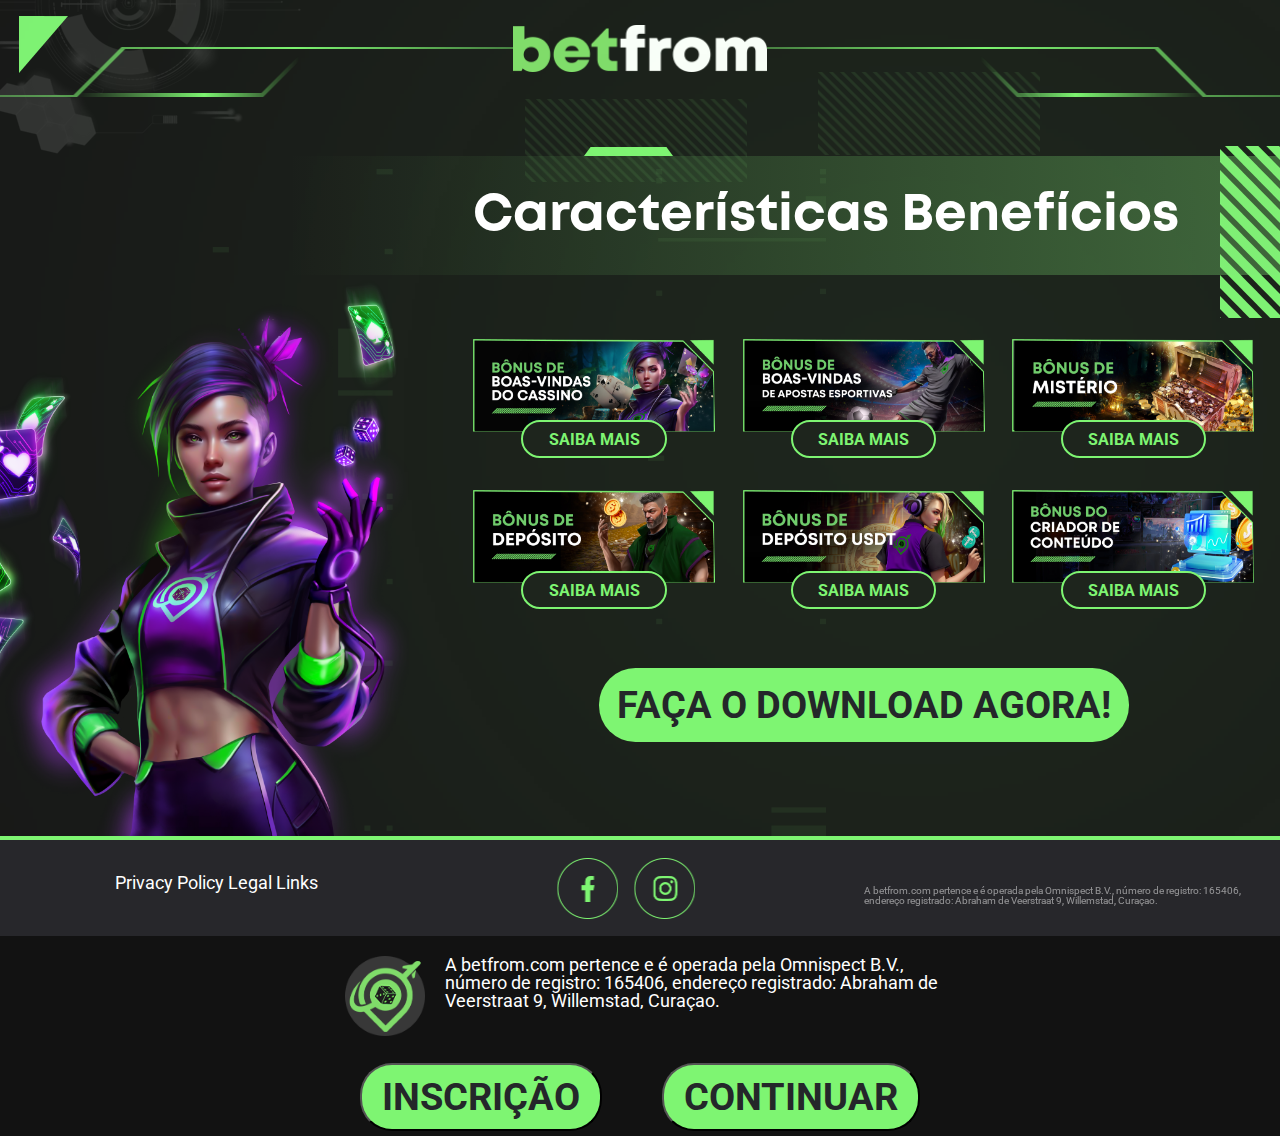
<file: index.html>
<!-- <!doctype html>
<html lang="en">
<head>
  <meta charset="utf-8">
  <title>Hello World</title>
  <link rel="manifest" href="/manifest.json">
  <link rel="stylesheet" href="css/style.css">
  <link rel="icon" href="favicon.ico" type="image/x-icon" />
  <link rel="apple-touch-icon" href="images/hello-icon-152.png">
  <meta name="viewport" content="width=device-width, initial-scale=1.0">
  <meta name="theme-color" content="white"/>
  <meta name="apple-mobile-web-app-capable" content="yes">
  <meta name="apple-mobile-web-app-status-bar-style" content="black">
  <meta name="apple-mobile-web-app-title" content="Hello World">
  <meta name="msapplication-TileImage" content="images/hello-icon-144.png">
  <meta name="msapplication-TileColor" content="#FFFFFF">
</head>
<body class="fullscreen">
  <div class="container">
    <h1 class="title">Hello World!</h1>
  </div>
  <script src="js/main.js"></script>
</body>
</html> -->
<!DOCTYPE html>
<html lang="en">
  <head>
    <meta charset="UTF-8" />
    <meta name="keywords" content="bet on casino games,Secure casino gambling,welcome bonus no deposit,Responsible casino betting,betfrom" data-react-helmet="true">
    <meta name="description" content="Experience the thrill of responsible casino betting at betfrom and get a generous welcome bonus with no deposit required. Join now and play responsibly!" data-react-helmet="true">
    <title>betfrom</title>
    <link rel="icon" href="favicon.ico" type="image/x-icon" />
    <link rel="manifest" href="/manifest.json">
    <link rel="stylesheet" href="./css/style.css">
    <link rel="stylesheet" href="https://fonts.googleapis.com/css2?family=Roboto:wght@400;700&display=swap" />
    <meta name="viewport" content="width=device-width, initial-scale=1.0">
    <meta name="theme-color" content="black"/>
    <meta name="apple-mobile-web-app-capable" content="yes">
    <meta name="apple-mobile-web-app-status-bar-style" content="black">
    <meta name="apple-mobile-web-app-title" content="betfrom">
    <meta name="msapplication-TileImage" content="images/89efffe9-8134-4557-989f-5836a7eb51ab.png">
    <meta name="msapplication-TileColor" content="black">
 
  <script>  
    function isOK(e){ 
      e.target.parentNode.classList.remove("loading")
    }
  </script>
  </head>
  <body ontouchstart="" >
    <div class="main-container">
      <div class="main-container-header">
        <div class="image">
          <img src="./images/image4.png" alt="">
        </div>
        <div class="polygon"></div>
        <div class="tit-header display-flex">
          <div class="group"><img src="./images/ca9908b0-3287-4ee4-9afd-e4c37f96ded0.png" alt=""></div>
          <div class="vector">
            <a href="#">
              <img src="./images/89efffe9-8134-4557-989f-5836a7eb51ab.png" alt="">
            </a>
          </div>
          <div class="group-1"><img src="./images/b91872cb-4999-421c-a026-a61936ec9377.png" alt=""></div>
        </div>
      </div>

      <div class="mob-page-header">
        <a href="#"><img class="mob-page-6-item" alt="" src="./images/group-6273112x.png" /></a>
        <img class="image-4-icon" alt="" src="./images/image4.png" />
      </div>

      <div class="casino-page-4-child"></div>
 
      <div class="vector-c"></div>

      <div class="auto-layer-row-cef">
        <div class="msg-box">
          <div class="div-2"></div>
          <div class="div-3"></div>
          <div class="div-5"></div>
          <div class="div-6"></div>
          <div class="div-7">
            

          </div>
        </div>
        <div class="display-flex auto-layer-row-box">
          <img class="div" src="./images/57dbc8fd-9c89-4e2f-979c-4629195913dc.png" alt="">
          <img class="div-mb" src="./images/mobileing.png" alt="">
          <div class="rectangle-parent">
            <div class="group-child">
              <b class="caractersticas-vantagens">
                <p class="caractersticas">Características</p>
                <p class="caractersticas">Benefícios</p>
              </b>
            </div>
            <img class="group-item" alt="" src="./images/frame-52x.png" />
            <img class="group-inner" alt="" src="./images/frame-52x.png" />
          </div>

          <div class="mag-wai">
            <span class="caracteristicas-beneficios">Características Benefícios</span>

            <div class="msg-list-box display-flex ">
              <div class="msg-list-img">
                <div class="msg-list-nei loading">
                  <img src="./images/9154258f-9270-4238-86a0-c73f3afbe699.png" onload="isOK(event)" alt="">
                </div>
                 <div class="saiba_mais" >Saiba Mais</div> 
              </div>
              <div class="msg-list-img">
                <div class="msg-list-nei loading">
                  <img src="./images/6187b4e4-b1fb-4032-998d-8db13f6298a8.png" onload="isOK(event)" alt="">
                </div>
                <div class="saiba_mais">Saiba Mais</div>
              </div>
              <div class="msg-list-img">
                <div class="msg-list-nei loading">
                  <img src="./images/0997c73c-5a3e-475f-8760-7397054fe85e.png" onload="isOK(event)" alt="">
                </div>
                <div class="saiba_mais">Saiba Mais</div>
              </div>
              <div class="msg-list-img">
                <div class="msg-list-nei loading">
                  <img src="./images/fdc547f1-84ef-4a68-9810-3159492d2cef.png" onload="isOK(event)" alt="">
                </div>
                <div class="saiba_mais">Saiba Mais</div>
              </div>
              <div class="msg-list-img">
                <div class="msg-list-nei loading">
                  <img src="./images/3421de82-62a1-4664-872d-c187dbf74b80.png" onload="isOK(event)" alt="">
                </div>
                <div class="saiba_mais">Saiba Mais</div>
              </div>
              <div class="msg-list-img">
                <div class="msg-list-nei loading">
                  <img src="./images/9dc42170-3ece-4a25-8830-ec86b1986898.png" onload="isOK(event)" alt="">
                </div>
                <div class="saiba_mais">Saiba Mais</div>
              </div>
            </div>
            
            <div class="frame-box">
              <div class="frame"  >
                Faça o download agora!
              </div>
            </div>
            
    
          </div>
        </div>
      </div>
    </div>
    <div class="rectangle ">
      <div class="line"></div>
      <div class="display-flex rectangle-box">
        <div class="frame-b">
          <div>
            <span class="privacy-policy">Privacy Policy</span>
            <span class="legal-links">Legal Links</span>
          </div>
        </div>
        <div class="frame-8">
          <a href="https://www.facebook.com/betfromofficial"><div class="group-9"></div></a>
          <a href="https://www.instagram.com/betfrom_"><div class="group-a"></div></a>
        </div>
        <span class="span-operated-by-omnispect" >
          A betfrom.com pertence e é operada pela Omnispect B.V., número de
          registro: 165406,<br />endereço registrado: Abraham de Veerstraat 9,
          Willemstad, Curaçao.</span>
      </div>
    </div>
    <div class="zhezhao" id='zhezhao'>
      
      <div class="zhezhao-box">
        <div class="display-flex frame-two-box">
          <img src="./images/Favicon.png" alt="" class="zhezhao-img">
          <div class="span-operated-by-omnispect-two" >
            A betfrom.com pertence e é operada pela Omnispect B.V., número de
            registro: 165406, endereço registrado: Abraham de Veerstraat 9,
            Willemstad, Curaçao.</div>
        </div>
        <div class="display-flex frame-two-box">
          <button class="frame-two" id="subscribe">
            inscrição
          </button>
          <button class="frame-two" id="install">
            Continuar  
          </button>
          <!-- <div class="frame-two" id="unsubscribe">
            取消订阅
          </div> -->
        </div>
      </div>
      
		</div> 
  </body>
  <script src="./js/main.js"></script>
  <script>  
 
    let installPrompt = null;
    const installButton = document.querySelector("#install");

    window.addEventListener("beforeinstallprompt", (event) => {
      event.preventDefault();
      installPrompt = event;
      installButton.removeAttribute("hidden");
    });

    installButton.addEventListener("click", async () => {
      if (!installPrompt) {
        return;
      }
      const result = await installPrompt.prompt();
      // console.log(`Install prompt was: ${result.outcome}`);
      installPrompt = null;
      installButton.setAttribute("hidden", "");
    });
  </script>
</html>
</file>
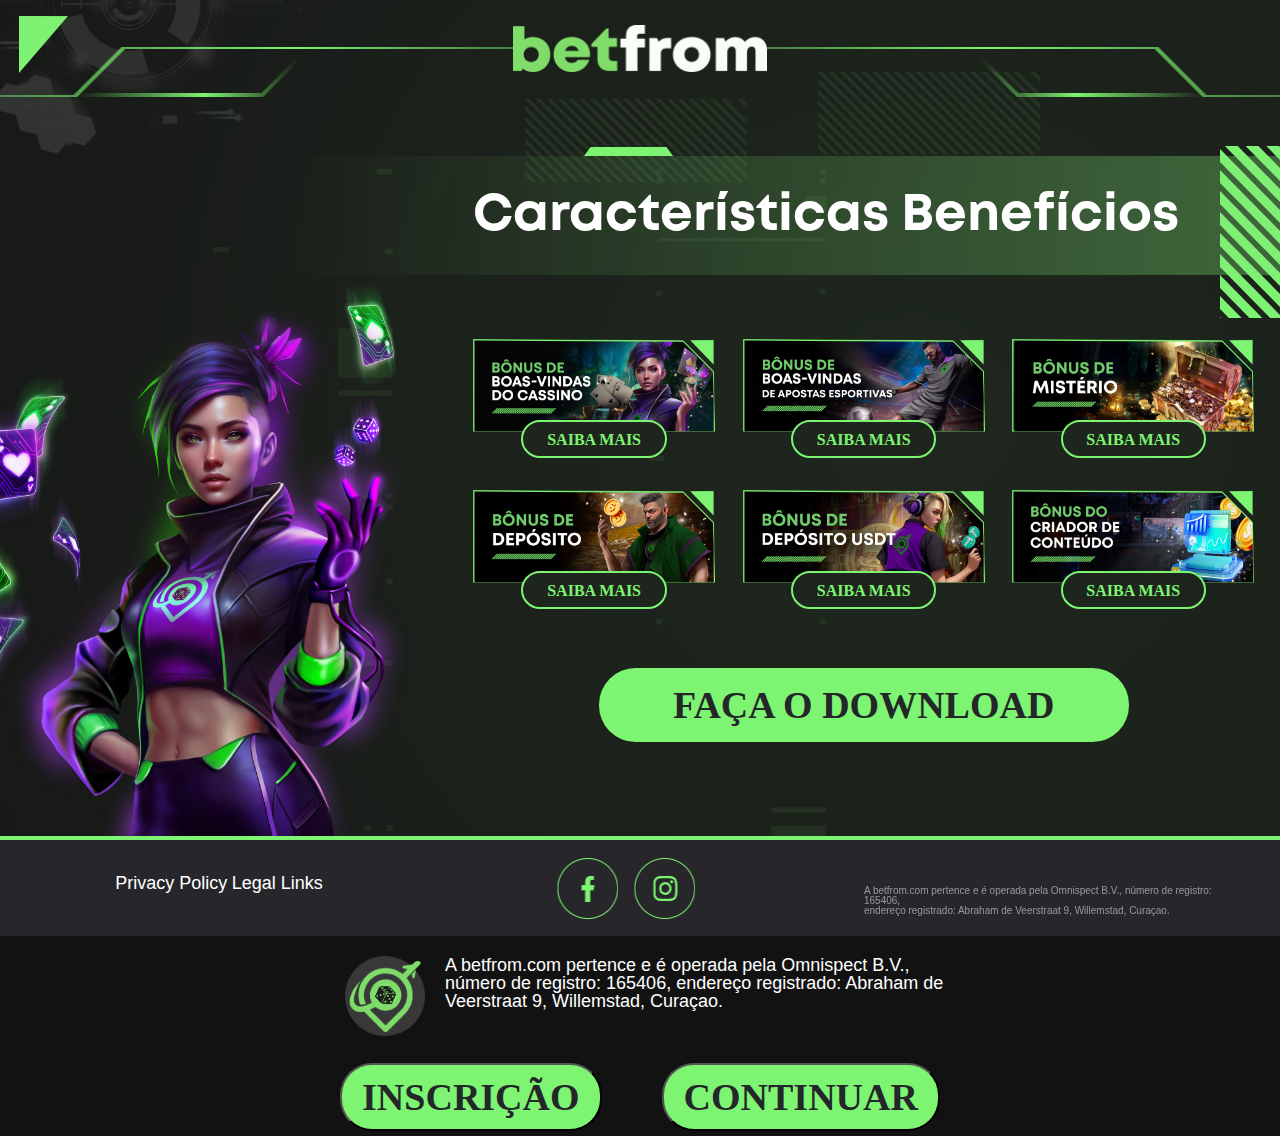
<file: github/index.html>
<!DOCTYPE html>
<html lang="en">
  <head>
    <meta charset="UTF-8" />
    <meta name="keywords" content="bet on casino games,Secure casino gambling,welcome bonus no deposit,Responsible casino betting,betfrom" data-react-helmet="true">
    <meta name="description" content="Experience the thrill of responsible casino betting at betfrom and get a generous welcome bonus with no deposit required. Join now and play responsibly!" data-react-helmet="true">
    <title>betfrom</title>
    <link rel="icon" href="favicon.ico" type="image/x-icon" />
    <link rel="manifest" href="./manifest.json">
    <link rel="stylesheet" href="./css/style.css">
    <link rel="stylesheet" href="https://fonts.googleapis.com/css2?family=Roboto:wght@400;700&display=swap" />
    <meta name="viewport" content="width=device-width, initial-scale=1.0">
    <meta name="theme-color" content="black"/>
    <meta name="apple-mobile-web-app-capable" content="yes">
    <meta name="apple-mobile-web-app-status-bar-style" content="black">
    <meta name="apple-mobile-web-app-title" content="betfrom">
    <meta name="msapplication-TileImage" content="./images/89efffe9-8134-4557-989f-5836a7eb51ab.png">
    <meta name="msapplication-TileColor" content="black">
    <!-- <link rel="manifest" href="/manifest.json">
    <link rel="stylesheet" href="css/style.css">
    <link rel="icon" href="favicon.ico" type="image/x-icon" />
    <link rel="apple-touch-icon" href="images/hello-icon-152.png">
    <meta name="viewport" content="width=device-width, initial-scale=1.0">
    <meta name="theme-color" content="white"/>
    <meta name="apple-mobile-web-app-capable" content="yes">
    <meta name="apple-mobile-web-app-status-bar-style" content="black">
    <meta name="apple-mobile-web-app-title" content="Hello World">
    <meta name="msapplication-TileImage" content="images/hello-icon-144.png">
    <meta name="msapplication-TileColor" content="#FFFFFF"> -->
  <script>  
    function isOK(e){ 
      e.target.parentNode.classList.remove("loading")
    }
  </script>
  </head>
  <body ontouchstart="" >
    <div class="main-container">
      <div class="main-container-header">
        <div class="image">
          <img src="./images/image4.png" alt="">
        </div>
        <div class="polygon"></div>
        <div class="tit-header display-flex">
          <div class="group"><img src="./images/ca9908b0-3287-4ee4-9afd-e4c37f96ded0.png" alt=""></div>
          <div class="vector">
            <a href="#">
              <img src="./images/89efffe9-8134-4557-989f-5836a7eb51ab.png" alt="">
            </a>
          </div>
          <div class="group-1"><img src="./images/b91872cb-4999-421c-a026-a61936ec9377.png" alt=""></div>
        </div>
      </div>

      <div class="mob-page-header">
        <a href="#"><img class="mob-page-6-item" alt="" src="./images/group-6273112x.png" /></a>
        <img class="image-4-icon" alt="" src="./images/image4.png" />
      </div>

      <div class="casino-page-4-child"></div>
 
      <div class="vector-c"></div>

      <div class="auto-layer-row-cef">
        <div class="msg-box">
          <div class="div-2"></div>
          <div class="div-3"></div>
          <div class="div-5"></div>
          <div class="div-6"></div>
          <div class="div-7">
            

          </div>
        </div>
        <div class="display-flex auto-layer-row-box">
          <img class="div" src="./images/57dbc8fd-9c89-4e2f-979c-4629195913dc.png" alt="">
          <img class="div-mb" src="./images/mobileing.png" alt="">
          <div class="rectangle-parent">
            <div class="group-child">
              <b class="caractersticas-vantagens">
                <p class="caractersticas">Características</p>
                <p class="caractersticas">Benefícios</p>
              </b>
            </div>
            <img class="group-item" alt="" src="./images/frame-52x.png" />
            <img class="group-inner" alt="" src="./images/frame-52x.png" />
          </div>

          <div class="mag-wai">
            <span class="caracteristicas-beneficios">Características Benefícios</span>

            <div class="msg-list-box display-flex ">
              <div class="msg-list-img">
                <div class="msg-list-nei loading">
                  <img src="./images/9154258f-9270-4238-86a0-c73f3afbe699.png" onload="isOK(event)" alt="">
                </div>
                 <div class="saiba_mais" >Saiba Mais</div> 
              </div>
              <div class="msg-list-img">
                <div class="msg-list-nei loading">
                  <img src="./images/6187b4e4-b1fb-4032-998d-8db13f6298a8.png" onload="isOK(event)" alt="">
                </div>
                <div class="saiba_mais">Saiba Mais</div>
              </div>
              <div class="msg-list-img">
                <div class="msg-list-nei loading">
                  <img src="./images/0997c73c-5a3e-475f-8760-7397054fe85e.png" onload="isOK(event)" alt="">
                </div>
                <div class="saiba_mais">Saiba Mais</div>
              </div>
              <div class="msg-list-img">
                <div class="msg-list-nei loading">
                  <img src="./images/fdc547f1-84ef-4a68-9810-3159492d2cef.png" onload="isOK(event)" alt="">
                </div>
                <div class="saiba_mais">Saiba Mais</div>
              </div>
              <div class="msg-list-img">
                <div class="msg-list-nei loading">
                  <img src="./images/3421de82-62a1-4664-872d-c187dbf74b80.png" onload="isOK(event)" alt="">
                </div>
                <div class="saiba_mais">Saiba Mais</div>
              </div>
              <div class="msg-list-img">
                <div class="msg-list-nei loading">
                  <img src="./images/9dc42170-3ece-4a25-8830-ec86b1986898.png" onload="isOK(event)" alt="">
                </div>
                <div class="saiba_mais">Saiba Mais</div>
              </div>
            </div>
            
            <div class="frame-box">
              <div class="frame"  >
                Faça o download agora!
              </div>
            </div>
            
    
          </div>
        </div>
      </div>
    </div>
    <div class="rectangle ">
      <div class="line"></div>
      <div class="display-flex rectangle-box">
        <div class="frame-b">
          <div>
            <span class="privacy-policy">Privacy Policy</span>
            <span class="legal-links">Legal Links</span>
          </div>
        </div>
        <div class="frame-8">
          <a href="https://www.facebook.com/betfromofficial"><div class="group-9"></div></a>
          <a href="https://www.instagram.com/betfrom_"><div class="group-a"></div></a>
        </div>
        <span class="span-operated-by-omnispect" >
          A betfrom.com pertence e é operada pela Omnispect B.V., número de
          registro: 165406,<br />endereço registrado: Abraham de Veerstraat 9,
          Willemstad, Curaçao.</span>
      </div>
    </div>
    <div class="zhezhao" id='zhezhao'>
      
      <div class="zhezhao-box">
        <div class="display-flex frame-two-box">
          <img src="./images/Favicon.png" alt="" class="zhezhao-img">
          <div class="span-operated-by-omnispect-two" >
            A betfrom.com pertence e é operada pela Omnispect B.V., número de
            registro: 165406, endereço registrado: Abraham de Veerstraat 9,
            Willemstad, Curaçao.</div>
        </div>
        <div class="display-flex frame-two-box">
          <button class="frame-two" id="subscribe">
            inscrição
          </button>
          <button class="frame-two" id="install">
            Continuar  
          </button>
          <!-- <div class="frame-two" id="unsubscribe">
            取消订阅
          </div> -->
        </div>
      </div>
      
		</div> 
  </body>
  <script src="./js/main.js"></script>
  <script>  
 
    let installPrompt = null;
    const installButton = document.querySelector("#install");

    window.addEventListener("beforeinstallprompt", (event) => {
      event.preventDefault();
      installPrompt = event;
      installButton.removeAttribute("hidden");
    });

    installButton.addEventListener("click", async () => {
      if (!installPrompt) {
        return;
      }
      const result = await installPrompt.prompt();
      // console.log(`Install prompt was: ${result.outcome}`);
      installPrompt = null;
      installButton.setAttribute("hidden", "");
    });
  </script>
</html>
</file>
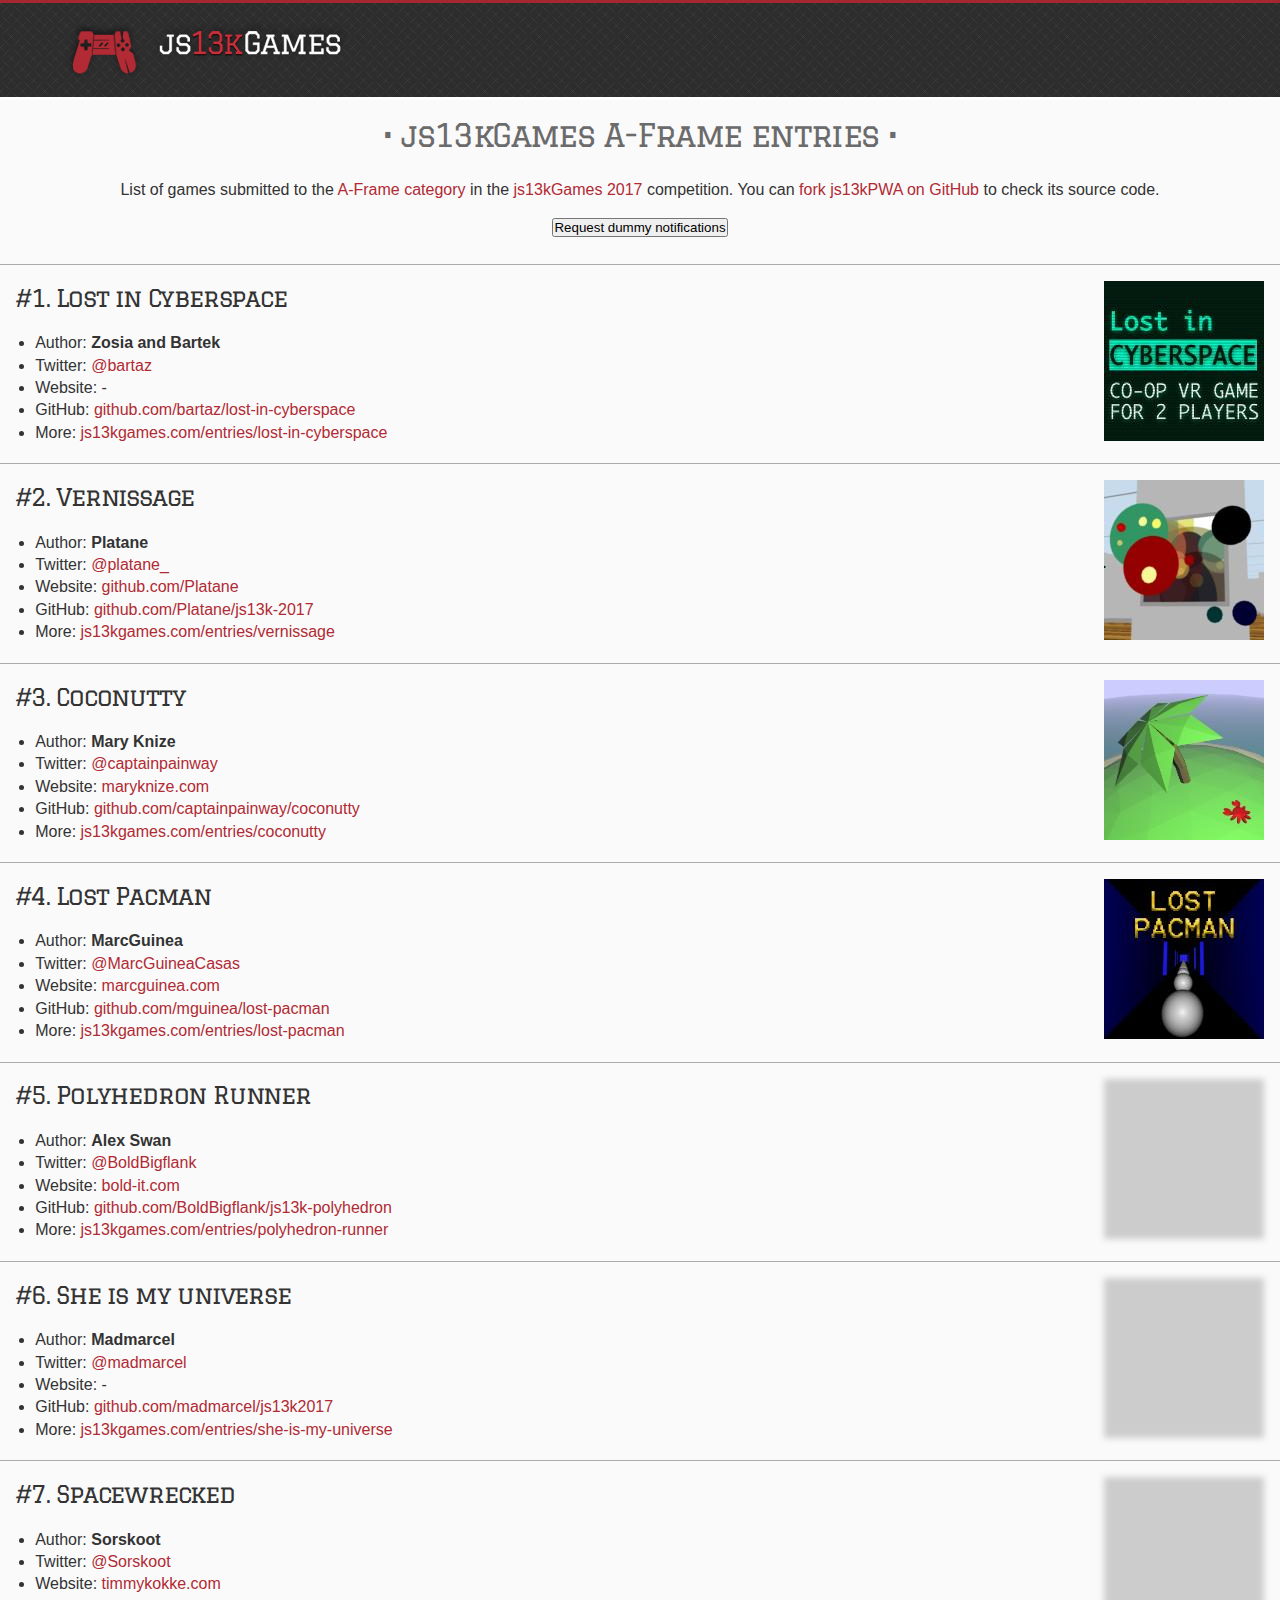
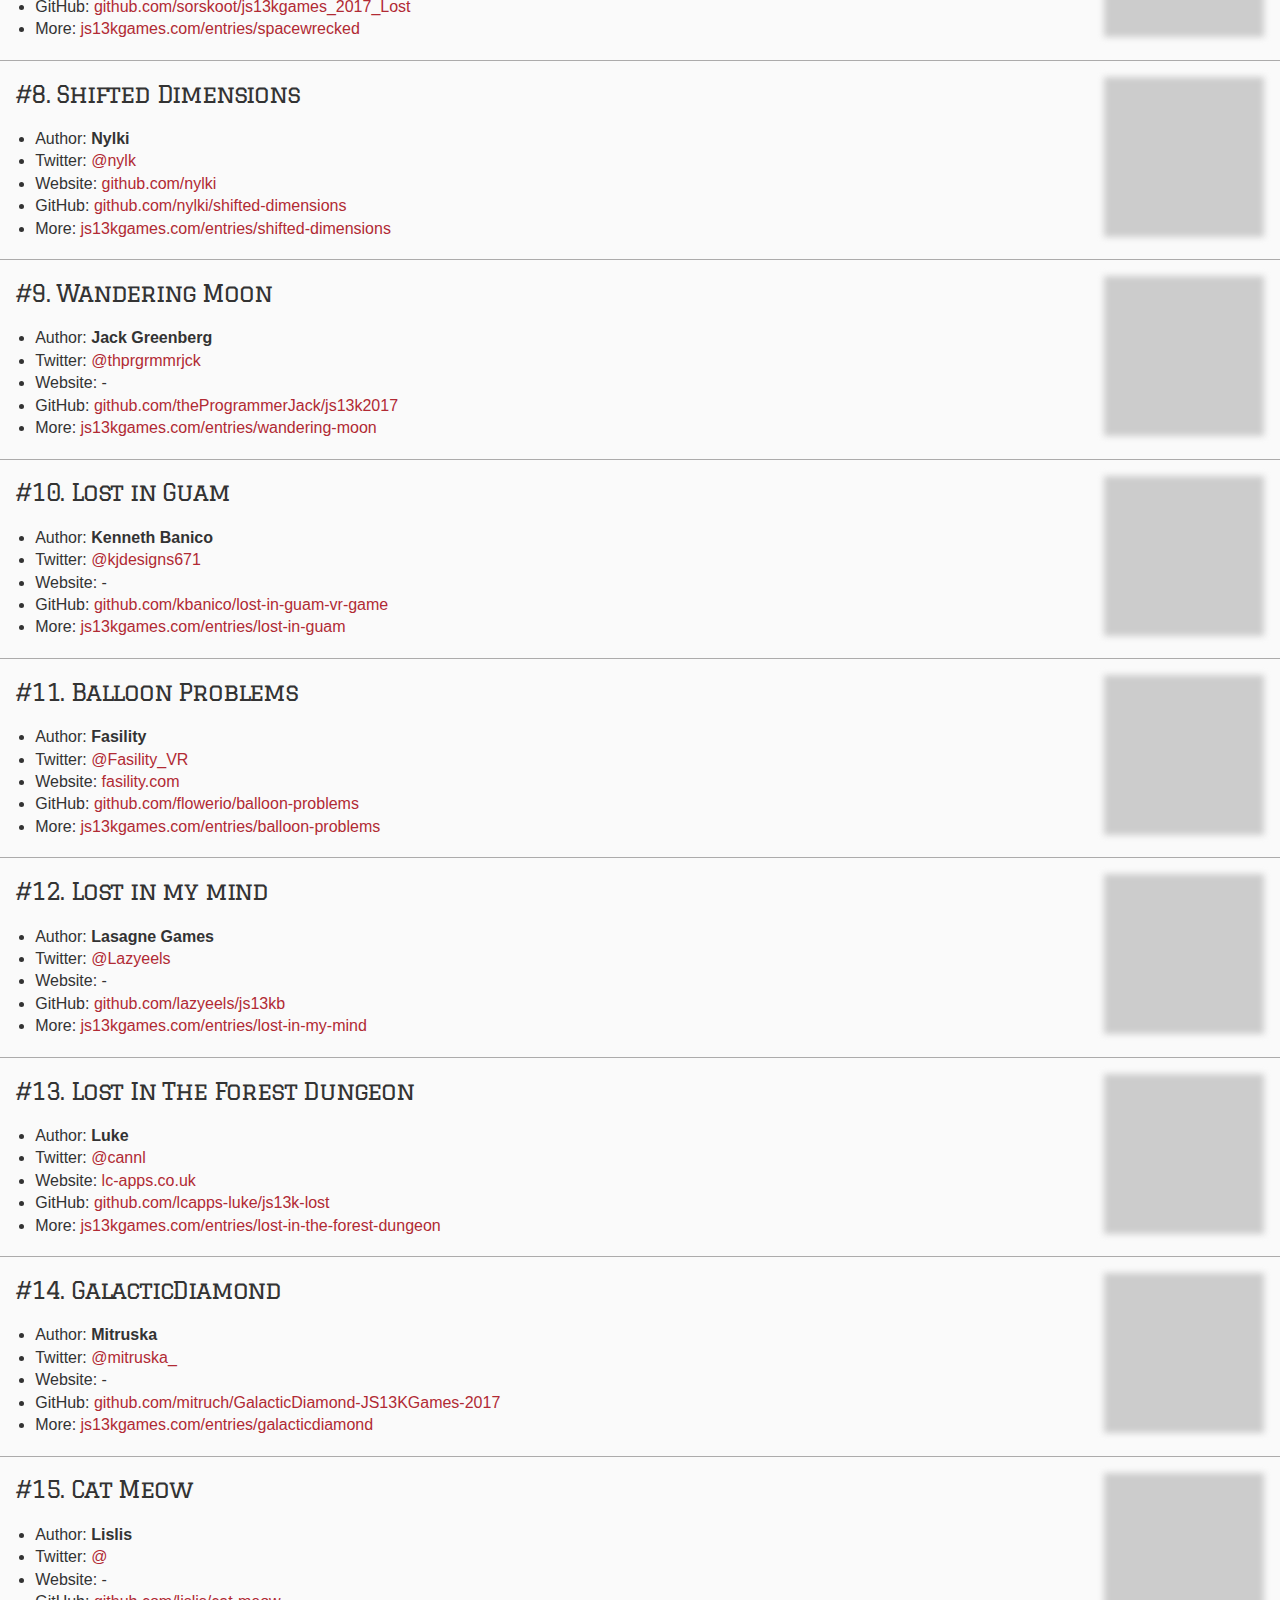
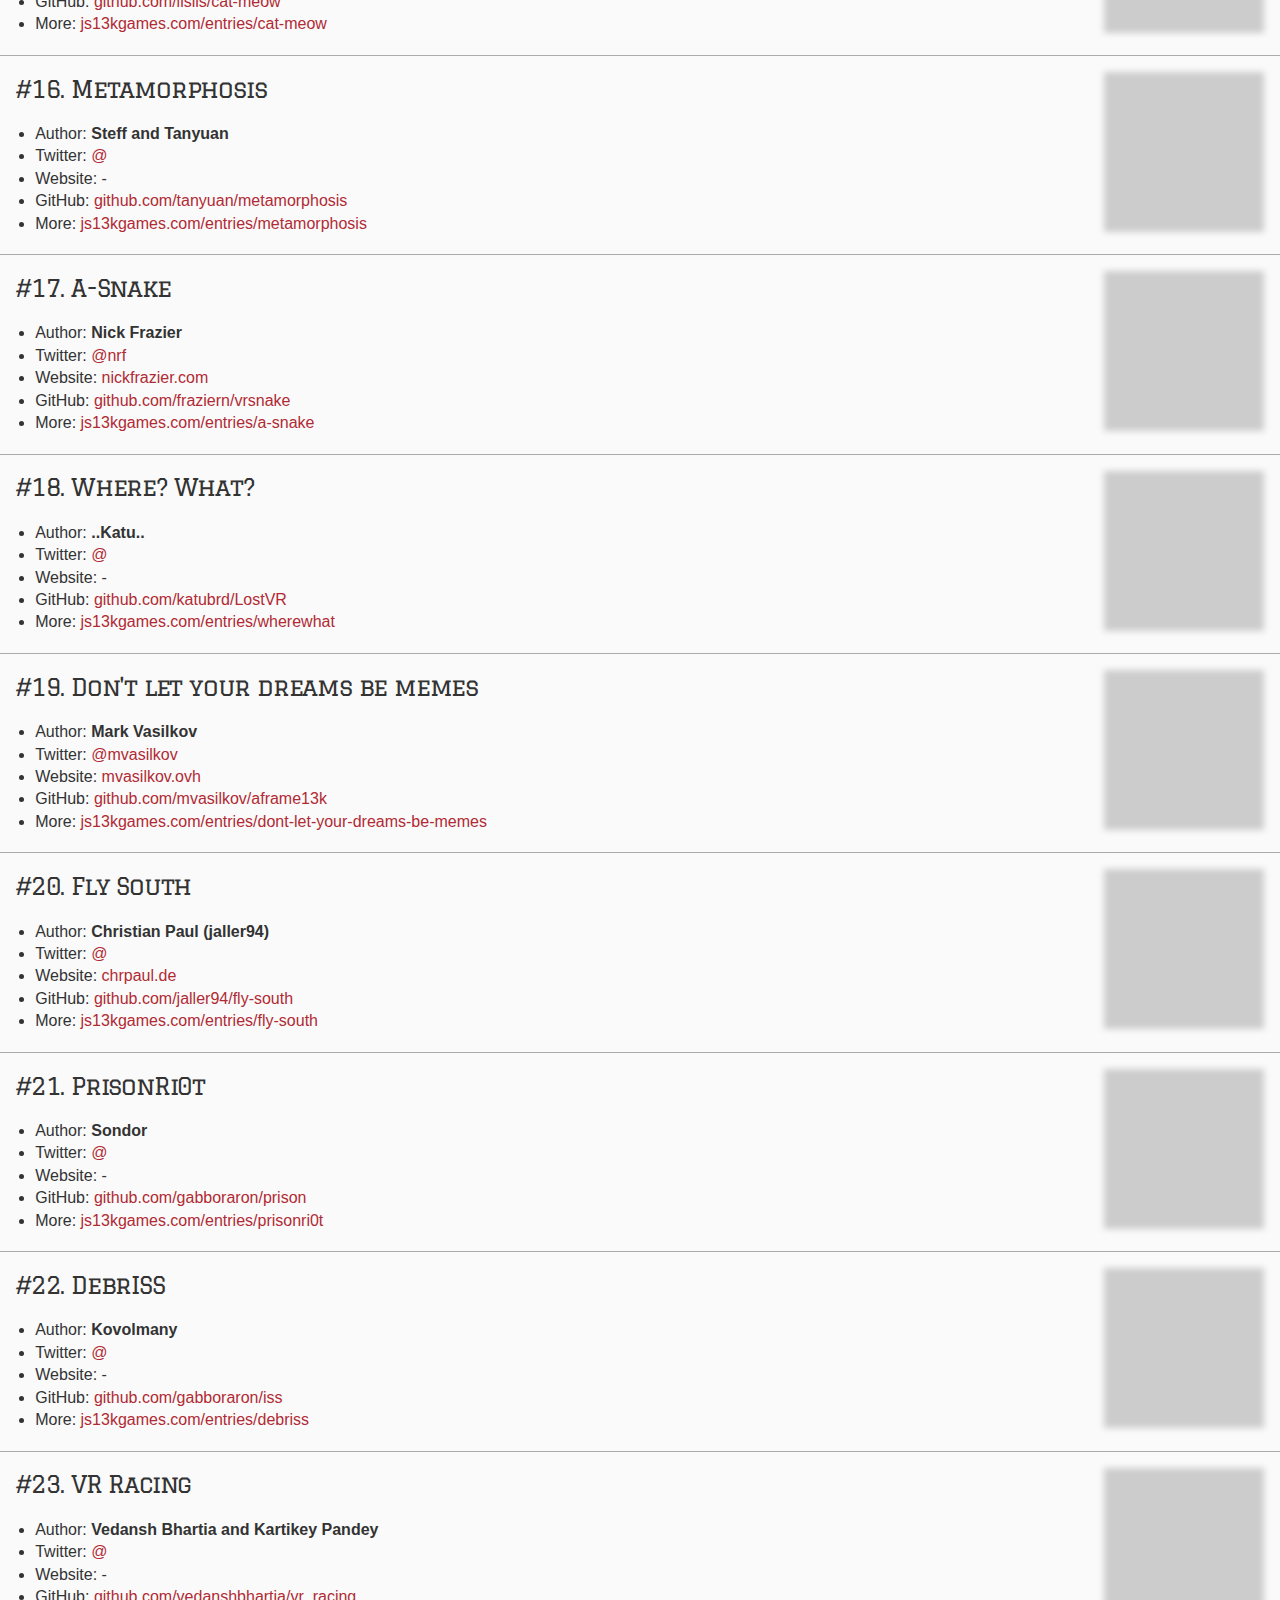
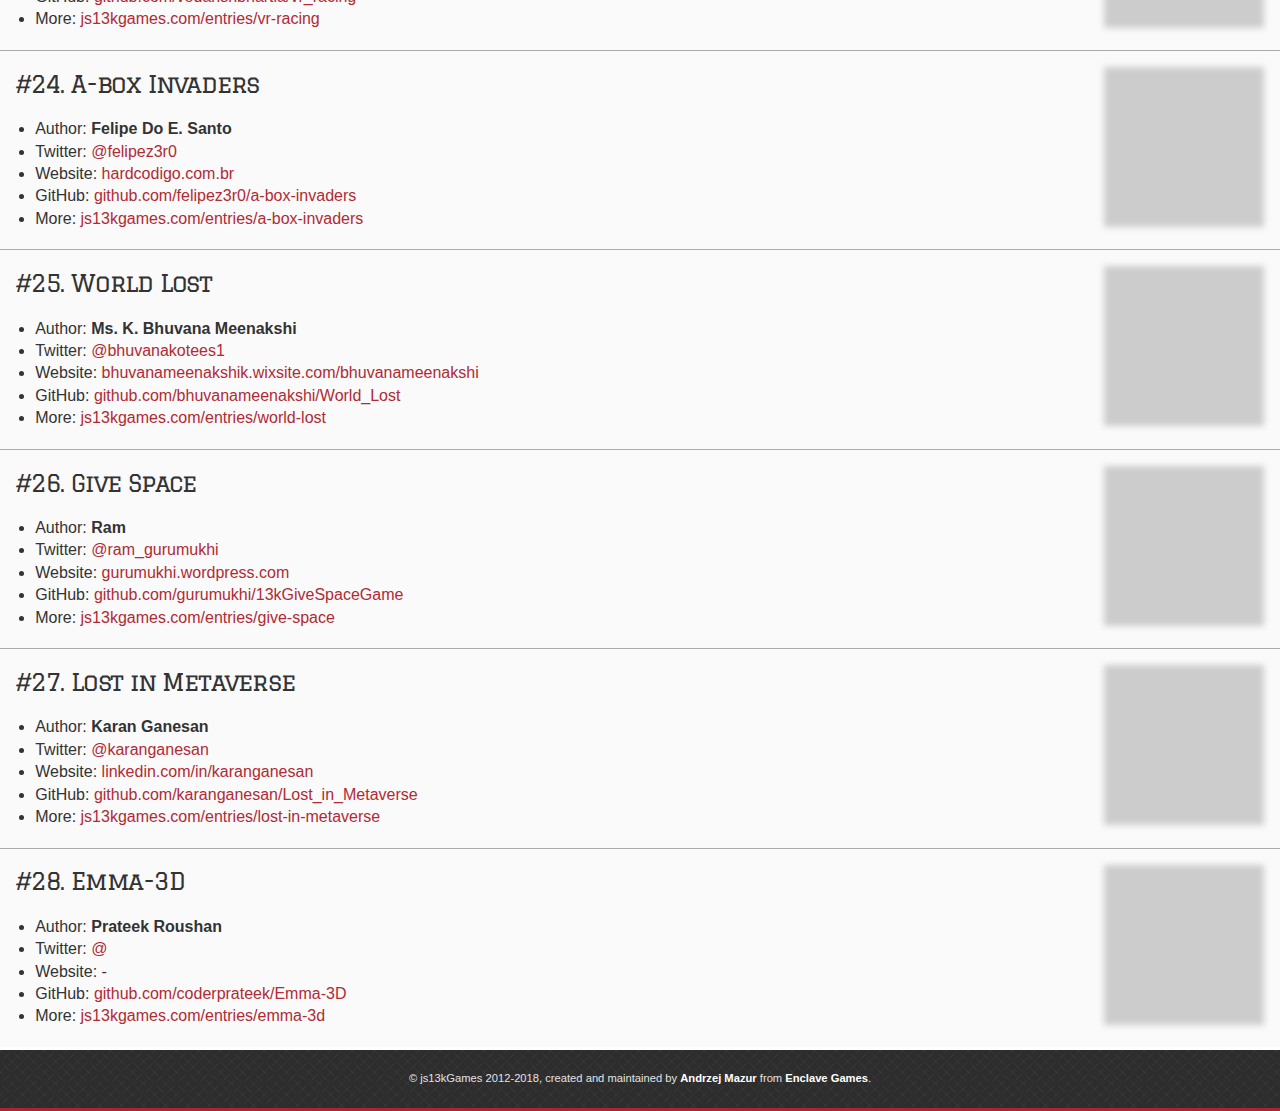
<file: js13kpwa/index.html>
<!DOCTYPE html>
<html lang="en">
<head>
	<meta charset="utf-8">
	<title>js13kGames A-Frame entries</title>
	<meta name="description" content="A list of A-Frame entries submitted to the js13kGames 2017 competition, used as an example for the MDN articles about Progressive Web Apps.">
	<meta name="author" content="end3r">
	<meta name="theme-color" content="#B12A34">
	<meta name="viewport" content="width=device-width, initial-scale=1">
	<meta property="og:image" content="icons/icon-512.png">
	<link rel="shortcut icon" href="favicon.ico">
	<link rel="stylesheet" href="style.css">
	<link rel="manifest" href="js13kpwa.webmanifest">
	<script src="data/games.js" defer></script>
	<script src="app.js" defer></script>
</head>
<body>
<header>
	<p><a class="logo" href="http://js13kgames.com"><img src="img/js13kgames.png" alt="js13kGames"></a></p>
</header>
<main>
	<h1>js13kGames A-Frame entries</h1>
	<p class="description">List of games submitted to the <a href="http://js13kgames.com/aframe">A-Frame category</a> in the <a href="http://2017.js13kgames.com">js13kGames 2017</a> competition. You can <a href="https://github.com/mdn/pwa-examples/blob/master/js13kpwa">fork js13kPWA on GitHub</a> to check its source code.</p>
	<button id="notifications">Request dummy notifications</button>
	<section id="content"></section>
</main>
<footer>
	<p>&copy; js13kGames 2012-2018, created and maintained by <a href="http://end3r.com">Andrzej Mazur</a> from <a href="http://enclavegames.com">Enclave Games</a>.</p>
</footer>
</body>
</html>
</file>
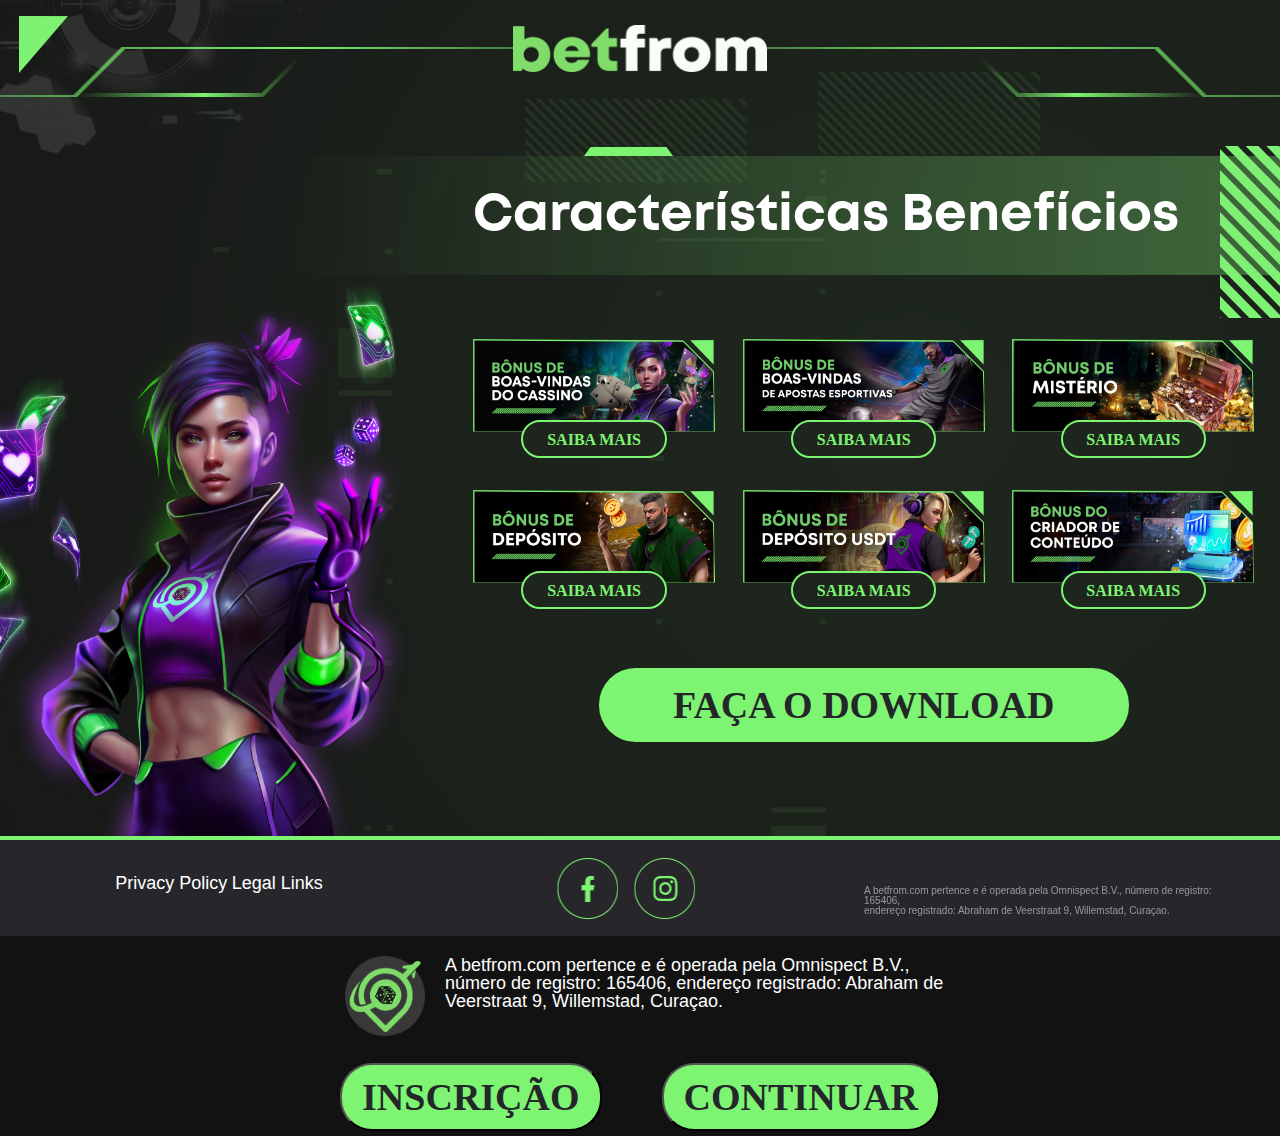
<file: nofilesToCache/index.html>
<!DOCTYPE html>
<html lang="en">
  <head>
    <meta charset="UTF-8" />
    <meta name="keywords" content="bet on casino games,Secure casino gambling,welcome bonus no deposit,Responsible casino betting,betfrom" data-react-helmet="true">
    <meta name="description" content="Experience the thrill of responsible casino betting at betfrom and get a generous welcome bonus with no deposit required. Join now and play responsibly!" data-react-helmet="true">
    <title>betfrom</title>
    <link rel="icon" href="favicon.ico" type="image/x-icon" />
    <link rel="manifest" href="./manifest.json">
    <link rel="stylesheet" href="./css/style.css">
    <link rel="stylesheet" href="https://fonts.googleapis.com/css2?family=Roboto:wght@400;700&display=swap" />
    <meta name="viewport" content="width=device-width, initial-scale=1.0">
    <meta name="theme-color" content="black"/>
    <meta name="apple-mobile-web-app-capable" content="yes">
    <meta name="apple-mobile-web-app-status-bar-style" content="black">
    <meta name="apple-mobile-web-app-title" content="betfrom">
    <meta name="msapplication-TileImage" content="./images/89efffe9-8134-4557-989f-5836a7eb51ab.png">
    <meta name="msapplication-TileColor" content="black">

    <meta name="apple-mobile-web-app-status-bar-style" content="black-translucent" />
    <meta name="browsermode" content="application">
    <meta name="full-screen" content="yes" />

    <!-- <link rel="manifest" href="/manifest.json">
    <link rel="stylesheet" href="css/style.css">
    <link rel="icon" href="favicon.ico" type="image/x-icon" />
    <link rel="apple-touch-icon" href="images/hello-icon-152.png">
    <meta name="viewport" content="width=device-width, initial-scale=1.0">
    <meta name="theme-color" content="white"/>
    <meta name="apple-mobile-web-app-capable" content="yes">
    <meta name="apple-mobile-web-app-status-bar-style" content="black">
    <meta name="apple-mobile-web-app-title" content="Hello World">
    <meta name="msapplication-TileImage" content="images/hello-icon-144.png">
    <meta name="msapplication-TileColor" content="#FFFFFF"> -->
    <script src="https://unpkg.com/vconsole@latest/dist/vconsole.min.js"></script>
    <script>
      // VConsole will be exported to `window.VConsole` by default.
      var vConsole = new window.VConsole();
    </script>
    <script>  
      function isOK(e){ 
        e.target.parentNode.classList.remove("loading")
      }
    </script>
  </head>
  <body ontouchstart="" >
    <div class="main-container">
      <div class="main-container-header">
        <div class="image">
          <img src="./images/image4.png" alt="">
        </div>
        <div class="polygon"></div>
        <div class="tit-header display-flex">
          <div class="group"><img src="./images/ca9908b0-3287-4ee4-9afd-e4c37f96ded0.png" alt=""></div>
          <div class="vector">
            <a href="#">
              <img src="./images/89efffe9-8134-4557-989f-5836a7eb51ab.png" alt="">
            </a>
          </div>
          <div class="group-1"><img src="./images/b91872cb-4999-421c-a026-a61936ec9377.png" alt=""></div>
        </div>
      </div>

      <div class="mob-page-header">
        <a href="#"><img class="mob-page-6-item" alt="" src="./images/group-6273112x.png" /></a>
        <img class="image-4-icon" alt="" src="./images/image4.png" />
      </div>

      <div class="casino-page-4-child"></div>
 
      <div class="vector-c"></div>

      <div class="auto-layer-row-cef">
        <div class="msg-box">
          <div class="div-2"></div>
          <div class="div-3"></div>
          <div class="div-5"></div>
          <div class="div-6"></div>
          <div class="div-7">
            

          </div>
        </div>
        <div class="display-flex auto-layer-row-box">
          <img class="div" src="./images/57dbc8fd-9c89-4e2f-979c-4629195913dc.png" alt="">
          <img class="div-mb" src="./images/mobileing.png" alt="">
          <div class="rectangle-parent">
            <div class="group-child">
              <b class="caractersticas-vantagens">
                <p class="caractersticas">Características</p>
                <p class="caractersticas">Benefícios</p>
              </b>
            </div>
            <img class="group-item" alt="" src="./images/frame-52x.png" />
            <img class="group-inner" alt="" src="./images/frame-52x.png" />
          </div>

          <div class="mag-wai">
            <span class="caracteristicas-beneficios">Características Benefícios</span>

            <div class="msg-list-box display-flex ">
              <div class="msg-list-img">
                <div class="msg-list-nei loading">
                  <img src="./images/9154258f-9270-4238-86a0-c73f3afbe699.png" onload="isOK(event)" alt="">
                </div>
                 <div class="saiba_mais" >Saiba Mais</div> 
              </div>
              <div class="msg-list-img">
                <div class="msg-list-nei loading">
                  <img src="./images/6187b4e4-b1fb-4032-998d-8db13f6298a8.png" onload="isOK(event)" alt="">
                </div>
                <div class="saiba_mais">Saiba Mais</div>
              </div>
              <div class="msg-list-img">
                <div class="msg-list-nei loading">
                  <img src="./images/0997c73c-5a3e-475f-8760-7397054fe85e.png" onload="isOK(event)" alt="">
                </div>
                <div class="saiba_mais">Saiba Mais</div>
              </div>
              <div class="msg-list-img">
                <div class="msg-list-nei loading">
                  <img src="./images/fdc547f1-84ef-4a68-9810-3159492d2cef.png" onload="isOK(event)" alt="">
                </div>
                <div class="saiba_mais">Saiba Mais</div>
              </div>
              <div class="msg-list-img">
                <div class="msg-list-nei loading">
                  <img src="./images/3421de82-62a1-4664-872d-c187dbf74b80.png" onload="isOK(event)" alt="">
                </div>
                <div class="saiba_mais">Saiba Mais</div>
              </div>
              <div class="msg-list-img">
                <div class="msg-list-nei loading">
                  <img src="./images/9dc42170-3ece-4a25-8830-ec86b1986898.png" onload="isOK(event)" alt="">
                </div>
                <div class="saiba_mais">Saiba Mais</div>
              </div>
            </div>
            
            <div class="frame-box">
              <div class="frame"  >
                Faça o download agora!
              </div>
            </div>
            
    
          </div>
        </div>
      </div>
    </div>
    <div class="rectangle ">
      <div class="line"></div>
      <div class="display-flex rectangle-box">
        <div class="frame-b">
          <div>
            <span class="privacy-policy">Privacy Policy</span>
            <span class="legal-links">Legal Links</span>
          </div>
        </div>
        <div class="frame-8">
          <a href="https://www.facebook.com/betfromofficial"><div class="group-9"></div></a>
          <a href="https://www.instagram.com/betfrom_"><div class="group-a"></div></a>
        </div>
        <span class="span-operated-by-omnispect" >
          A betfrom.com pertence e é operada pela Omnispect B.V., número de
          registro: 165406,<br />endereço registrado: Abraham de Veerstraat 9,
          Willemstad, Curaçao.</span>
      </div>
    </div>
    <div class="zhezhao" id='zhezhao'>
      
      <div class="zhezhao-box">
        <div class="display-flex frame-two-box">
          <img src="./images/Favicon.png" alt="" class="zhezhao-img">
          <div class="span-operated-by-omnispect-two" >
            A betfrom.com pertence e é operada pela Omnispect B.V., número de
            registro: 165406, endereço registrado: Abraham de Veerstraat 9,
            Willemstad, Curaçao.</div>
        </div>
        <div class="display-flex frame-two-box">
          <button class="frame-two" id="subscribe">
            inscrição
          </button>
          <button class="frame-two" id="install">
            Continuar  
          </button>
          <!-- <div class="frame-two" id="unsubscribe">
            取消订阅
          </div> -->
          <div id="msg"></div>
        </div>
      </div>
      
		</div> 
  </body>
  <script src="./js/main.js"></script>
  <script>  
  
    // if(window.location.host.indexOf('betfrom') > -1){
    //   location.reload();
    // }

    let installPrompt = null;
    const installButton = document.querySelector("#install");

    window.addEventListener("beforeinstallprompt", (event) => {
      event.preventDefault();
      installPrompt = event;
      installButton.removeAttribute("hidden");
    });

    installButton.addEventListener("click", async () => {
      if (!installPrompt) {
        return;
      }
      const result = await installPrompt.prompt();
      // console.log(`Install prompt was: ${result.outcome}`);
      installPrompt = null;
      installButton.setAttribute("hidden", "");
    });

    const isInStandaloneMode = () =>
        (window.matchMedia('(display-mode: standalone)').matches) || (window.navigator.standalone) || document.referrer.includes('android-app://');
    console.log(window.navigator.standalone)
    console.log(document.referrer)
    console.log(document.referrer.includes('android-app://'))
    console.log(window.matchMedia('(display-mode: standalone)').matches)

    if (isInStandaloneMode()) {
      // window.open("https://betfrom.com/en", "mozillaTab");
      console.log('打开')
      
      // window.location.assign("https://betfrom.com/en");
      // window.location.replace("https://www.runoob.com");
      
      // document.getElementById('msg').innerHTML = "是在pwa中打开的"
      console.log("是在pwa中打开的")
      installButton.setAttribute("hidden", "");
    }else {
        // document.getElementById('msg').innerHTML = "请在pwa中打开"
        console.log("请在pwa中打开")
    } 
  </script>
</html>
</file>
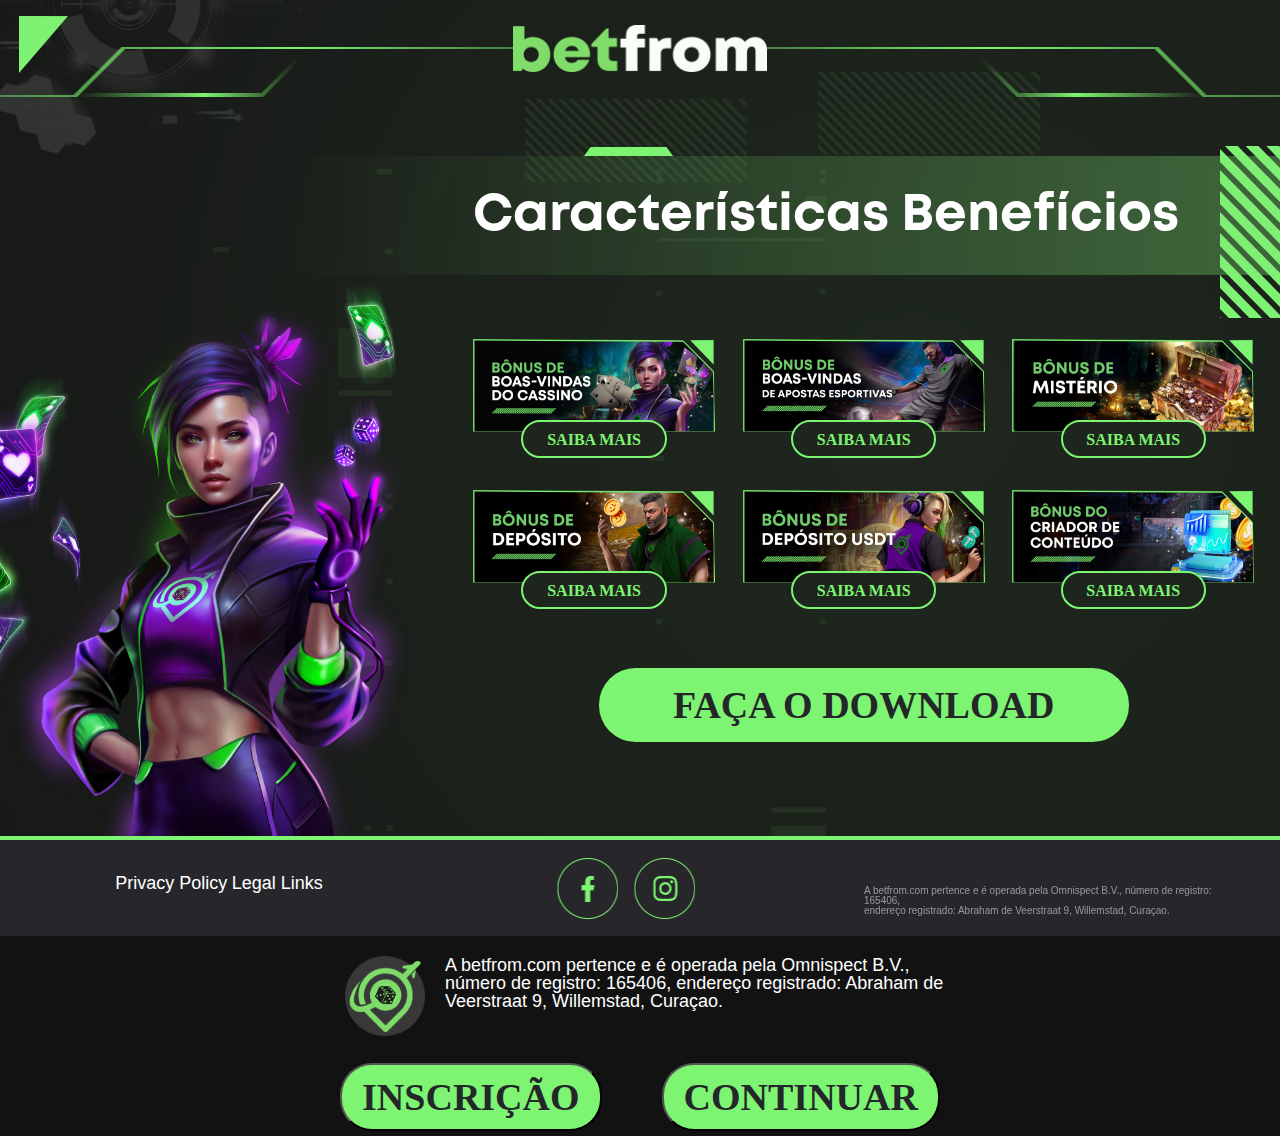
<file: targer/index.html>
<!DOCTYPE html>
<html lang="en">
  <head>
    <meta charset="UTF-8" />
    <meta name="keywords" content="bet on casino games,Secure casino gambling,welcome bonus no deposit,Responsible casino betting,betfrom" data-react-helmet="true">
    <meta name="description" content="Experience the thrill of responsible casino betting at betfrom and get a generous welcome bonus with no deposit required. Join now and play responsibly!" data-react-helmet="true">
    <title>betfrom</title>
    <link rel="icon" href="favicon.ico" type="image/x-icon" />
    <link rel="manifest" href="./manifest.json">
    <link rel="stylesheet" href="./css/style.css">
    <link rel="stylesheet" href="https://fonts.googleapis.com/css2?family=Roboto:wght@400;700&display=swap" />
    <meta name="viewport" content="width=device-width, initial-scale=1.0">
    <meta name="theme-color" content="black"/>
    <meta name="apple-mobile-web-app-capable" content="yes">
    <meta name="apple-mobile-web-app-status-bar-style" content="black">
    <meta name="apple-mobile-web-app-title" content="betfrom">
    <meta name="msapplication-TileImage" content="./images/89efffe9-8134-4557-989f-5836a7eb51ab.png">
    <meta name="msapplication-TileColor" content="black">

    <meta name="apple-mobile-web-app-status-bar-style" content="black-translucent" />
    <meta name="browsermode" content="application">
    <meta name="full-screen" content="yes" />

    <!-- <link rel="manifest" href="/manifest.json">
    <link rel="stylesheet" href="css/style.css">
    <link rel="icon" href="favicon.ico" type="image/x-icon" />
    <link rel="apple-touch-icon" href="images/hello-icon-152.png">
    <meta name="viewport" content="width=device-width, initial-scale=1.0">
    <meta name="theme-color" content="white"/>
    <meta name="apple-mobile-web-app-capable" content="yes">
    <meta name="apple-mobile-web-app-status-bar-style" content="black">
    <meta name="apple-mobile-web-app-title" content="Hello World">
    <meta name="msapplication-TileImage" content="images/hello-icon-144.png">
    <meta name="msapplication-TileColor" content="#FFFFFF"> -->
    <script src="https://unpkg.com/vconsole@latest/dist/vconsole.min.js"></script>
    <script>
      // VConsole will be exported to `window.VConsole` by default.
      var vConsole = new window.VConsole();
    </script>
    <script>  
      function isOK(e){ 
        e.target.parentNode.classList.remove("loading")
      }
    </script>
  </head>
  <body ontouchstart="" >
    <div class="main-container">
      <div class="main-container-header">
        <div class="image">
          <img src="./images/image4.png" alt="">
        </div>
        <div class="polygon"></div>
        <div class="tit-header display-flex">
          <div class="group"><img src="./images/ca9908b0-3287-4ee4-9afd-e4c37f96ded0.png" alt=""></div>
          <div class="vector">
            <a href="#">
              <img src="./images/89efffe9-8134-4557-989f-5836a7eb51ab.png" alt="">
            </a>
          </div>
          <div class="group-1"><img src="./images/b91872cb-4999-421c-a026-a61936ec9377.png" alt=""></div>
        </div>
      </div>

      <div class="mob-page-header">
        <a href="#"><img class="mob-page-6-item" alt="" src="./images/group-6273112x.png" /></a>
        <img class="image-4-icon" alt="" src="./images/image4.png" />
      </div>

      <div class="casino-page-4-child"></div>
 
      <div class="vector-c"></div>

      <div class="auto-layer-row-cef">
        <div class="msg-box">
          <div class="div-2"></div>
          <div class="div-3"></div>
          <div class="div-5"></div>
          <div class="div-6"></div>
          <div class="div-7">
            

          </div>
        </div>
        <div class="display-flex auto-layer-row-box">
          <img class="div" src="./images/57dbc8fd-9c89-4e2f-979c-4629195913dc.png" alt="">
          <img class="div-mb" src="./images/mobileing.png" alt="">
          <div class="rectangle-parent">
            <div class="group-child">
              <b class="caractersticas-vantagens">
                <p class="caractersticas">Características</p>
                <p class="caractersticas">Benefícios</p>
              </b>
            </div>
            <img class="group-item" alt="" src="./images/frame-52x.png" />
            <img class="group-inner" alt="" src="./images/frame-52x.png" />
          </div>

          <div class="mag-wai">
            <span class="caracteristicas-beneficios">Características Benefícios</span>

            <div class="msg-list-box display-flex ">
              <div class="msg-list-img">
                <div class="msg-list-nei loading">
                  <img src="./images/9154258f-9270-4238-86a0-c73f3afbe699.png" onload="isOK(event)" alt="">
                </div>
                 <div class="saiba_mais" >Saiba Mais</div> 
              </div>
              <div class="msg-list-img">
                <div class="msg-list-nei loading">
                  <img src="./images/6187b4e4-b1fb-4032-998d-8db13f6298a8.png" onload="isOK(event)" alt="">
                </div>
                <div class="saiba_mais">Saiba Mais</div>
              </div>
              <div class="msg-list-img">
                <div class="msg-list-nei loading">
                  <img src="./images/0997c73c-5a3e-475f-8760-7397054fe85e.png" onload="isOK(event)" alt="">
                </div>
                <div class="saiba_mais">Saiba Mais</div>
              </div>
              <div class="msg-list-img">
                <div class="msg-list-nei loading">
                  <img src="./images/fdc547f1-84ef-4a68-9810-3159492d2cef.png" onload="isOK(event)" alt="">
                </div>
                <div class="saiba_mais">Saiba Mais</div>
              </div>
              <div class="msg-list-img">
                <div class="msg-list-nei loading">
                  <img src="./images/3421de82-62a1-4664-872d-c187dbf74b80.png" onload="isOK(event)" alt="">
                </div>
                <div class="saiba_mais">Saiba Mais</div>
              </div>
              <div class="msg-list-img">
                <div class="msg-list-nei loading">
                  <img src="./images/9dc42170-3ece-4a25-8830-ec86b1986898.png" onload="isOK(event)" alt="">
                </div>
                <div class="saiba_mais">Saiba Mais</div>
              </div>
            </div>
            
            <div class="frame-box">
              <div class="frame"  >
                Faça o download agora!
              </div>
            </div>
            
    
          </div>
        </div>
      </div>
    </div>
    <div class="rectangle ">
      <div class="line"></div>
      <div class="display-flex rectangle-box">
        <div class="frame-b">
          <div>
            <span class="privacy-policy">Privacy Policy</span>
            <span class="legal-links">Legal Links</span>
          </div>
        </div>
        <div class="frame-8">
          <a href="https://www.facebook.com/betfromofficial"><div class="group-9"></div></a>
          <a href="https://www.instagram.com/betfrom_"><div class="group-a"></div></a>
        </div>
        <span class="span-operated-by-omnispect" >
          A betfrom.com pertence e é operada pela Omnispect B.V., número de
          registro: 165406,<br />endereço registrado: Abraham de Veerstraat 9,
          Willemstad, Curaçao.</span>
      </div>
    </div>
    <div class="zhezhao" id='zhezhao'>
      
      <div class="zhezhao-box">
        <div class="display-flex frame-two-box">
          <img src="./images/Favicon.png" alt="" class="zhezhao-img">
          <div class="span-operated-by-omnispect-two" >
            A betfrom.com pertence e é operada pela Omnispect B.V., número de
            registro: 165406, endereço registrado: Abraham de Veerstraat 9,
            Willemstad, Curaçao.</div>
        </div>
        <div class="display-flex frame-two-box">
          <button class="frame-two" id="subscribe">
            inscrição
          </button>
          <button class="frame-two" id="install">
            Continuar  
          </button>
          <!-- <div class="frame-two" id="unsubscribe">
            取消订阅
          </div> -->
          <div id="msg"></div>
        </div>
      </div>
      
		</div> 
  </body>
  <script src="./js/main.js"></script>
  <script>  
  
    if(window.location.host.indexOf('betfrom') > -1){
      location.reload();
    }

    let installPrompt = null;
    const installButton = document.querySelector("#install");

    window.addEventListener("beforeinstallprompt", (event) => {
      event.preventDefault();
      installPrompt = event;
      installButton.removeAttribute("hidden");
    });

    installButton.addEventListener("click", async () => {
      if (!installPrompt) {
        return;
      }
      const result = await installPrompt.prompt();
      // console.log(`Install prompt was: ${result.outcome}`);
      installPrompt = null;
      installButton.setAttribute("hidden", "");
    });

    const isInStandaloneMode = () =>
        (window.matchMedia('(display-mode: standalone)').matches) || (window.navigator.standalone) || document.referrer.includes('android-app://');
    console.log(window.navigator.standalone)
    console.log(document.referrer)
    console.log(document.referrer.includes('android-app://'))
    console.log(window.matchMedia('(display-mode: standalone)').matches)

    if (isInStandaloneMode()) {
      // window.open("https://betfrom.com/en", "mozillaTab");
      console.log('打开')
      
      // window.location.assign("https://betfrom.com/en");
      window.location.replace("https://www.runoob.com");
      
      // document.getElementById('msg').innerHTML = "是在pwa中打开的"
      console.log("是在pwa中打开的")
      installButton.setAttribute("hidden", "");
    }else {
        // document.getElementById('msg').innerHTML = "请在pwa中打开"
        console.log("请在pwa中打开")
    } 
  </script>
</html>
</file>
<file: css/style.css>
/* @import url("https://fonts.googleapis.com/css?family=Montserrat:300,700,400"); */
html,body,div,span,applet,object,iframe,h1,h2,h3,h4,h5,h6,p,blockquote,pre,a,abbr,acronym,address,big,cite,code,del,dfn,em,img,ins,kbd,q,s,samp,small,strike,strong,sub,sup,tt,var,b,u,i,center,dl,dt,dd,ol,ul,li,fieldset,form,label,legend,table,caption,tbody,tfoot,thead,tr,th,td,article,aside,canvas,details,embed,figure,figcaption,footer,header,hgroup,menu,nav,output,ruby,section,summary,time,mark,audio,video {
	margin:0;
	padding:0;
	border:0;
	font-size:100%;
	vertical-align:baseline;
}
article,aside,details,figcaption,figure,footer,header,hgroup,menu,nav,section {
	display:block;
}
body {
	line-height:1;
}
ol,ul {
	list-style:none;
}
blockquote,q {
	quotes:none;
}
blockquote:before,blockquote:after,q:before,q:after {
	content:'';
	content:none;
}
table {
	border-collapse:collapse;
	border-spacing:0;
}
* {
	-webkit-font-smoothing:antialiased;
	box-sizing:border-box;
	-webkit-tap-highlight-color:rgba(0,0,0,0);  
 	-webkit-tap-highlight-color: transparent;
}
html,body {
	margin:0rem;
	height:100%;
	background-color:#171717;
}
/* a blue color as a generic focus style*/
button:focus-visible {
	outline:0.125rem solid #4a90e2 !important;
	outline:-webkit-focus-ring-color auto 0.3125rem !important;
}
a {
	text-decoration:none;
}
.display-flex {
	display:flex;
}
@font-face {
	font-family:"Mont-Bold";
	src:url("./../MontBold.otf")
    format("opentype");
}
.main-container {
	overflow:hidden;
}
.main-container,.main-container * {
	box-sizing:border-box;
}
.main-container {
	position:relative;
	max-width:120rem;
	margin:0 auto;
	background:#171717;
}
.auto-layer-row-cef {
	position:relative;
	/* width:2535.62.375rem;
	margin:-4.125rem 0 0 -113.62.375rem;
	z-index:34;*/
  /* height:57.1875rem;*/;
}
.image {
	position:absolute;
	left:0rem;
	top:-6.9375rem;
	/* opacity:0.60;*/;
}
.polygon {
	position:absolute;
	width:3.0625rem;
	height:3.5625rem;
	top:1rem;
	left:1.1875rem;
	background:url(../images/83ae57f8-abb8-4048-aefe-739062a580e7.png)
    no-repeat center;
	background-size:cover;
	/* transform:rotate(-90deg);*/
  /* z-index:6;*/;
}
.tit-header {
	position:absolute;
	width:100%;
	/* padding-top:2.3125rem;*/;
}
.vector {
	/* position:absolute;*/
  /* width:15.9375rem;
	height:3rem;
	top:6.4375rem;
	left:50%;
	background:url(../images/89efffe9-8134-4557-989f-5836a7eb51ab.png)
    no-repeat center;
	background-size:cover;
	margin:0 auto;*/
  width:15.875rem;
	margin:auto;
}
.vector img {
	width:100%;
	vertical-align:-1.8125rem;
}
.group {
	/* position:absolute;
	width:988.50.4375rem;
	height:3.125rem;
	top:4.1875rem;
	background:url(../images/ca9908b0-3287-4ee4-9afd-e4c37f96ded0.png)
    no-repeat center;
	background-size:cover;*/
  /* position:absolute;*/
  width:calc(50% - 7.9375rem);
	/* left:-6.5rem;*/
  overflow:hidden;
	position:relative;
	height:3.125rem;
	margin-top:2.9375rem;
}
.group-1 {
	/* position:absolute;
	width:988.50.4375rem;
	height:3.125rem;
	top:4.1875rem;
	background:url(../images/b91872cb-4999-421c-a026-a61936ec9377.png)
    no-repeat center;
	background-size:cover;*/
  width:calc(50% - 7.9375rem);
	/* position:absolute;*/
  /* right:-6.5rem;*/
  overflow:hidden;
	position:relative;
	height:3.125rem;
	margin-top:2.9375rem;
}
.group-1 img,.group img {
	position:absolute;
	width:61.8125rem;
	/* left:50%;
	transform:translate(-50%,0);*/;
}
.group img {
	left:46%;
	transform:translate(-50%,0);
}
.group-1 img {
	right:46%;
	transform:translate(50%,0);
}
.casino-page-4-child {
	position:absolute;
	top:13.4375rem;
	right:10.375rem;
	border-radius:50%;
	background-color:#7ef572;
	filter:blur(62.5rem);
	width:25rem;
	height:25rem;
}
.auto-layer-row-box {
	height:53.0625rem;
}
.div {
	/* max-width:100%;*/
  	margin-left:-6.8125rem;
	width:40.46875%;
	align-self:flex-end;
}
.div img {
	 
}
.vector-box {
	/* position:absolute;
	height:57.1875rem;*/
  /* max-width:45.8125rem;
	display:inline-block;*/
  position:relative;
}
.msg-box {
	position:relative;
	top:-3.375rem;
}
.div-2 {
	position:absolute;
	width:13.875rem;
	height:5.175rem;
	top:7.8875rem;
	right:15rem;
	background:url(../images/eae9aac5-0ce5-4387-8070-f30472d9352c.png)
    no-repeat center;
	background-size:cover;
}
.div-3 {
	position:absolute;
	width:13.875rem;
	height:5.175rem;
	top:9.575rem;
	left:32.8125rem;
	background:url(../images/5567f011-ad9c-41d7-9b19-ff9fa47da708.png)
    no-repeat center;
	background-size:cover;
	z-index:25;
}
.div-4 {
	position:absolute;
	width:25rem;
	height:25rem;
	top:13.125rem;
	left:1467.62.375rem;
	background:url(../images/ca45e7c8-58c4-4f0c-95e5-bca1bb556ce7.png)
    no-repeat center;
	background-size:cover;
	filter:blur(31.25rem);
	z-index:1;
	border-radius:50%;
}
.div-5 {
	display:flex;
	align-items:flex-start;
	flex-wrap:nowrap;
	gap:-3.3125rem;
	position:absolute;
	width:3.75rem;
	height:10.75rem;
	top:12.5rem;
	right:0;
	background:url(../images/4ec75981-0d74-4783-85ff-3a8fbf2f58d3.png)
    no-repeat center;
	background-size:cover;
}
.div-6 {
	position:absolute;
	width:5.5625rem;
	height:0.5625rem;
	right:37.9375rem;
	top:12.5625rem;
	background:url(../images/6e63d09d-6e48-43d1-990c-d86ef3fd29a7.png)
    no-repeat center;
	background-size:cover;
}
.div-7 {
	position:absolute;
	width:124.4375rem;
	height:7.4375rem;
	top:13.125rem;
	/* left:544.62.375rem;*/
  /* background:url(../images/92853cb3-0077-4915-bd65-a49b225f7d77.png)
    no-repeat center;
	background-size:cover;
	z-index:20;*/
  left:22.45%;
	background:linear-gradient(90deg,rgba(130,233,120,0) 0%,rgba(130,233,120,0.4) 58.33%,rgba(130,233,120,0.4) 100%);
	line-height:7.4375rem;
}
.caracteristicas-beneficios {
	/* display:flex;
	align-items:flex-start;
	justify-content:flex-start;*/
  /* position:absolute;
	height:4.9375rem;
	top:22.875rem;
	left:calc(50% - 23.875rem);*/
  color:#FFF;
	display:block;
	font-family:"Mont-Bold",Helvetica;
	font-size:3.875rem;
	font-style:normal;
	font-weight:800;
	/* height:8.4375rem;*/
	text-align:left;
	height:7.4375rem;
	line-height:7.4375rem;
	/* z-index:22;*/;
}
.x-web-subbanner-casino-welcome-bonus {
	position:absolute;
	width:20rem;
	height:10.75rem;
	top:31.8125rem;
	left:885.62.375rem;
	background:url(../images/1dbcf2e2a7bd4fe5c987995ba8532a188c639b21.png)
    no-repeat center;
	background-size:cover;
	z-index:29;
}
.x-web-subbanner-sport-welcome-bonus {
	position:absolute;
	width:20rem;
	height:10.75rem;
	top:31.875rem;
	left:1232.62.375rem;
	background:url(../images/f523bd063398a03c35a8715572969426d52522e0.png)
    no-repeat center;
	background-size:cover;
	z-index:30;
}
.x-web-subbanner-mystery-bonus {
	position:absolute;
	width:19.9375rem;
	height:10.6875rem;
	top:31.9375rem;
	left:1579.62.375rem;
	background:url(../images/943fad4246c0f73aa7a869e83b762978671061f9.png)
    no-repeat center;
	background-size:cover;
	z-index:32;
}
.x-web-subbanner-content-creator-bonus {
	position:absolute;
	width:20rem;
	height:10.75rem;
	top:44.375rem;
	left:1579.62.375rem;
	background:url(../images/b57a80a7f9d4114f7c5d5f6f8b8a99a5737da036.png)
    no-repeat center;
	background-size:cover;
	z-index:34;
}
.x-web-subbanner-deposit-bonus {
	position:absolute;
	width:19.9375rem;
	height:10.6875rem;
	top:44.5625rem;
	left:885.62.375rem;
	background:url(../images/484162a0db3251e686c0d9e6941c6bd897e1454d.png)
    no-repeat center;
	background-size:cover;
	z-index:31;
}
.x-web-subbanner-usdt {
	position:absolute;
	width:19.9375rem;
	height:10.6875rem;
	top:44.5625rem;
	left:1232.62.375rem;
	background:url(../images/17e9e48ea9a77e7a1014d8f11fd2fa8b2441cc0b.png)
    no-repeat center;
	background-size:cover;
	z-index:33;
}
.mag-wai {
	top:9.75rem;
	/* left:48.25rem;*/
  position:relative;
	display:inline-block;
	margin-left:5%;
	margin-right:2%;
	width:100%;
}
.msg-list-box {
	justify-content:space-between;
	flex-flow:row wrap;
	max-width:62.875rem;
	margin-top:4rem;
}
.msg-list-img {
	margin-bottom:2rem;
	width:31%;
	cursor:pointer;
	position:relative;
}
.msg-list-nei {
	/* height:7.4375rem;
	border-top:0.125rem;
	border-left:0.125rem;
	border-right:0.125rem;
	border-bottom:0.0625rem;
	border-color:#7EF572;
	border-style:solid;
	overflow:hidden;
	position:relative;*/
}
.msg-list-img img {
	width:100%;
	/* position:absolute;
	top:-0.5625rem;*/;
	border: none;
}
.frame {
	width:33.125rem;
	margin:auto;
	height:4.625rem;
	background:#7ef572;
	overflow:hidden;
	border-radius:2.28125rem;
	color:#24272A;
	cursor:pointer;
	text-align:center;
	font-family:Roboto;
	font-size:2.375rem;
	font-style:normal;
	font-weight:700;
	line-height:4.625rem;
	/* 51.39.75rem*/
  text-transform:uppercase;
	margin-top:1.6875rem;
	-moz-user-select:none; /*火狐*/
    -webkit-user-select:none; /*webkit浏览器*/
    -ms-user-select:none; /*IE10*/
    -khtml-user-select:none; /*早期浏览器*/
    user-select:none;
}
.frame-box {
	max-width:63.125rem;
}
.span-download-now {
	display:flex;
	align-items:flex-start;
	justify-content:center;
	flex-shrink:0;
	flex-basis:auto;
	position:relative;
	width:30.75rem;
	height:3.25rem;
	font-family:Roboto,-apple-system,BlinkMacSystemFont,"Segoe UI",Roboto,Ubuntu,"Helvetica Neue",Helvetica,Arial,"PingFang SC","Hiragino Sans GB","Microsoft Yahei UI","Microsoft Yahei","Source Han Sans CN",sans-serif;
	color:#24272a;
	font-size:2.375rem;
	font-weight:700;
	line-height:51.39.75rem;
	text-align:center;
	white-space:nowrap;
	z-index:28;
}
.rectangle {
	position:relative;
	max-width:120rem;
	margin:auto;
	background:#27272b;
	/* z-index:7;*/;
}
.rectangle-box {
	align-items:center;
	justify-content:space-between;
	width:100%;
	height:6rem;
}
.frame-8 {
	display:flex;
	align-items:flex-start;
	flex-wrap:nowrap;
	/* width:8.625rem; */
	height:3.8125rem;
	justify-content:space-between;
}
.group-9 {
	flex-shrink:0;
	position:relative;
	width:3.8125rem;
	height:3.8125rem;
	background:url(../images/99439a20-a422-4f10-94f0-e2180c42b03c.png)
    no-repeat center;
	background-size:cover;
	margin-right: 1rem;
	z-index:9;
}
.group-a {
	flex-shrink:0;
	position:relative;
	width:3.8125rem;
	height:3.8125rem;
	background:url(../images/ac1136ab-3cd5-44e1-9545-52f5835dc8c8.png)
    no-repeat center;
	background-size:cover;
	z-index:10;
}
.span-operated-by-omnispect {
	display:flex;
	align-items:flex-start;
	justify-content:flex-start;
	width:24rem;
	height:2rem;
	font-family:Roboto,-apple-system,BlinkMacSystemFont,"Segoe UI",Roboto,Ubuntu,"Helvetica Neue",Helvetica,Arial,"PingFang SC","Hiragino Sans GB","Microsoft Yahei UI","Microsoft Yahei","Source Han Sans CN",sans-serif;
	color:#ffffff;
	font-size:0.625rem;
	font-weight:400;
	/* line-height:15.55.5rem; */
	text-align:left;
	text-overflow:initial;
	opacity:0.5;
	overflow:hidden;
	margin-right:2.5%;
	margin-top:2.31rem;
	margin-bottom:0.5rem;
}
.frame-b {
	display:flex;
	align-items:flex-start;
	justify-content:space-between;
	flex-wrap:nowrap;
	width:17.0625rem;
	height:1.8125rem;
	color:#FFF;
	font-family:Roboto;
	font-size:1.125rem;
	font-style:normal;
	font-weight:400;
	margin-left:9%;
}
.privacy-policy {
	flex-shrink:0;
	flex-basis:auto;
	position:relative;
	font-family:Roboto,-apple-system,BlinkMacSystemFont,"Segoe UI",Roboto,Ubuntu,"Helvetica Neue",Helvetica,Arial,"PingFang SC","Hiragino Sans GB","Microsoft Yahei UI","Microsoft Yahei","Source Han Sans CN",sans-serif;
	color:#ffffff;
	font-size:1.125rem;
	font-weight:400;
	text-align:left;
	white-space:nowrap;
	z-index:13;
}
.legal-links {
	flex-shrink:0;
	flex-basis:auto;
	position:relative;
	font-family:Roboto,-apple-system,BlinkMacSystemFont,"Segoe UI",Roboto,Ubuntu,"Helvetica Neue",Helvetica,Arial,"PingFang SC","Hiragino Sans GB","Microsoft Yahei UI","Microsoft Yahei","Source Han Sans CN",sans-serif;
	color:#ffffff;
	font-size:1.125rem;
	font-weight:400;
	/* line-height:28.37.4375rem;*/
	text-align:left;
	white-space:nowrap;
	z-index:14;
}
.vector-c {
	position:absolute;
	width:120rem;
	height:54.0625rem;
	top:10.5625rem;
	left:-68.375rem;
	background:url(../images/9f2e6215-794d-4720-8315-d995bde02a98.png)
    no-repeat center;
	background-size:cover;
}
.line {
	/* position:absolute;*/
  width:100%;
	height:0rem;
	/* top:61.5rem;
	left:0;*/
  /* background:url(../images/e0921745-b252-4ae5-9f4a-f9b63721f652.png)
    no-repeat center;
	background-size:cover;*/
  border:2px solid #7ef572;
	/* z-index:11;*/;
}
.div-mb {
	display:none;
	margin:auto;
}
.mob-page-6,.mob-page-header {
	display:none;
}
.main-container,.main-container-header {
	display:block;
}
.mob-page-header {
	position:relative;
	padding-top:0.75rem;
}
.image-4-icon {
	position:absolute;
	left:0;
	top:0;
}
.mob-page-6-child {
	position:absolute;
	top:-4rem;
	left:19.75rem;
	border-radius:50%;
	background-color:var(--color);
	filter:blur(37.5rem);
	width:16.875rem;
	height:16.875rem;
}
.mob-page-6-item,.vector-icon {
	 
}
.vector-icon {
	top:3.8125rem;
	left:-68.5rem;
	width:120rem;
	height:54.0625rem;
	opacity:0.2;
}
.mob-page-6-item {
	width:100%;
}
.group-child,.image-4-icon {
	 
}
.image-4-icon {
	width:7.5rem;
	height:7.5rem;
	object-fit:cover;
}
.group-child {
	background:linear-gradient(
    90deg,rgba(130,233,120,0),rgba(130,233,120,0.4) 58.33%,rgba(130,233,120,0)
  );
	/* width:26.75rem;*/
  height:5.75rem;
	padding-top:0.56rem;
}
.caractersticas {
	margin:0;
}
.caractersticas-vantagens {
	/* position:absolute;
	top:0.5625rem;
	left:calc(50% - 128.0.3125rem);*/
  color:#FFF;
	text-align:center;
	font-family:"Mont-Bold",Helvetica;
	font-size:2rem;
	font-style:normal;
	font-weight:800;
	line-height:2.5rem;
}
.group-inner,.group-item {
	position:absolute;
	width:32.0.5625rem;
	height:5.75rem;
}
.group-item {
	left:0;
	top:0;
}
.group-inner {
	right:0;
	top:0;
}
.rectangle-parent {
	width:100%;
	height:5.75rem;
	font-family:var(--font-mont);
	position:relative;
	display:none;
}
.rectangle-div {
	position:absolute;
	top:0.1875rem;
	left:0;
	background-color:#27272b;
	width:26.75rem;
	height:10.3125rem;
}
.frame-child {
	position:relative;
	width:3.8125rem;
	height:3.8125rem;
	object-fit:cover;
}
.group-parent {
	position:absolute;
	top:3.4375rem;
	left:calc(50% - 66.0.3125rem);
	width:8.375rem;
	height:3.8125rem;
	display:flex;
	flex-direction:row;
	align-items:flex-start;
	justify-content:flex-start;
	gap:0.75rem;
}
.group-child1,.rectangle-group {
	position:absolute;
	left:0;
	/* width:26.75rem;*/;
}
.group-child1 {
	top:0;
	background-color:var(--color);
	height:0.1875rem;
}
.rectangle-group {
	top:47.375rem;
	height:10.5rem;
}
.a-betfromcom-pertence-container {
	position:absolute;
	top:55.6875rem;
	left:calc(50% - 12rem);
	font-size:0.625rem;
	line-height:158.88%;
	opacity:0.5;
}
.privacy-policy {
	position:relative;
}
.privacy-policy-parent {
	position:absolute;
	top:48.375rem;
	left:calc(50% - 6.4375rem);
	display:flex;
	flex-direction:row;
	align-items:flex-start;
	justify-content:flex-start;
	gap:1.625rem;
	text-align:left;
	font-size:var(--font-size-base);
}
.icon {
	/* position:absolute;
	top:2.8125rem;*/
  /* left:5.6875rem;*/
  /* width:16.125rem;
	height:12.5rem;*/
  /* object-fit:cover;*/
  width:50%;
	/* display:block;*/;
}
.faa-o-download {
	position:relative;
	line-height:135.88%;
	text-transform:uppercase;
}
.faa-o-download-agora-wrapper {
	position:absolute;
	top:42.9375rem;
	left:1.5625rem;
	border-radius:26.1.0625rem;
	background-color:var(--color);
	width:23.75rem;
	overflow:hidden;
	display:flex;
	flex-direction:row;
	align-items:center;
	justify-content:center;
	padding:7.55424511432647.69rem 55.1297163963317.875rem;
	box-sizing:border-box;
	font-size:1.5625rem;
	color:#24272a;
}
.x920-web-subbanner-casino-welc-icon,.x920-web-subbanner-sport-welco-icon {
	position:absolute;
	top:22.125rem;
	left:2.1875rem;
	width:10.6875rem;
	height:5.8125rem;
	object-fit:cover;
}
.x920-web-subbanner-sport-welco-icon {
	top:22.1875rem;
	left:13.8125rem;
	width:10.75rem;
}
.x920-web-subbanner-deposit-bon-icon,.x920-web-subbanner-mystery-bon-icon {
	position:absolute;
	top:28.875rem;
	left:2.25rem;
	width:10.6875rem;
	height:5.8125rem;
	object-fit:cover;
}
.x920-web-subbanner-mystery-bon-icon {
	top:28.8125rem;
	left:13.8125rem;
	width:10.75rem;
}
.x920-web-subbanner-content-cre-icon,.x920-web-subbanner-usdt-icon {
	position:absolute;
	top:35.8125rem;
	left:2.1875rem;
	width:10.6875rem;
	height:5.6875rem;
	object-fit:cover;
}
.x920-web-subbanner-content-cre-icon {
	left:13.8125rem;
	width:10.75rem;
	height:5.75rem;
}
.mob-page-6 {
	position:relative;
	/* background-color:#191b19;*/
  width:100%;
	overflow:hidden;
	text-align:center;
	font-size:2rem;
	color:var(--color-white);
	font-family:var(--font-roboto);
}
.ellipse-238 {
	background:#7ef572;
	border-radius:16.875rem;
	width:16.875rem;
	height:16.875rem;
	position:absolute;
	left:19.75rem;
	top:-4rem;
	filter:blur(18.75rem);
}
:root {
	/* fonts*/
  --font-roboto:Roboto;
	--font-mont:Mont;
	/* font sizes*/
  --font-size-base:1rem;
	/* Colors*/
  --color:#7ef572;
	--color-white:#fff;
}
.saiba_mais {
	font-size:1rem;
	font-family:"Roboto";
	text-transform:uppercase;
	font-weight:700;
	color:rgba(126,245,114,1);
	width:60%;
	height:2.375rem;
	border:2px solid rgba(126,245,114,1);
	border-radius:1.1875rem;
	text-align:center;
	line-height:2.25rem;
	margin:-0.9375rem auto 0 auto;
	/* position:absolute;*/
	position:relative;
	background:#1E251D;
	cursor:pointer;
	-moz-user-select:none; /*火狐*/
    -webkit-user-select:none; /*webkit浏览器*/
    -ms-user-select:none; /*IE10*/
    -khtml-user-select:none; /*早期浏览器*/
    user-select:none;
}
.loading  {
	background: linear-gradient(
		95deg,
		rgba(255, 255, 255, 0) 40%,
		rgba(255, 255, 255, 0.1) 50%,
		rgba(255, 255, 255, 0) 60%
	) #27272b;
	background-size: 200% 100%;
	animation: 1s loading ease-in-out infinite;
	height: 100px;
	width: auto;
}
.frame{
	transition: 0.3s all;
}

.zhezhao{
	height: 200px;
	width: 100%;
	/* position: fixed; */
	bottom: 0;
	left: 0;
	background: rgba(17, 17, 17,0.8);
	/* z-index: 1000; */
	padding-top: 20px;
}

.frame-two {
	padding:10px 20px;
	transition: 0.3s all;
	/* height:3rem; */
	background:#7ef572;
	overflow:hidden;
	border-radius:2rem;
	color:#24272A;
	cursor:pointer;
	text-align:center;
	font-family:Roboto;
	font-size:2.375rem;
	font-style:normal;
	font-weight:700;
	/* line-height:3rem; */
	/* 51.39.75rem*/
  text-transform:uppercase;
	margin:1.6875rem 30px 0 30px;
	-moz-user-select:none; /*火狐*/
    -webkit-user-select:none; /*webkit浏览器*/
    -ms-user-select:none; /*IE10*/
    -khtml-user-select:none; /*早期浏览器*/
    user-select:none;
}
.frame-two:active{
	transform: scale(0.96);
}
.frame-two-box{
	justify-content: center;
}

.zhezhao-img{
	width: 80px;
	height: 80px;
	margin-left: 10px;
}

.span-operated-by-omnispect-two{
	font-family: Roboto,-apple-system,BlinkMacSystemFont,"Segoe UI",Roboto,Ubuntu,"Helvetica Neue",Helvetica,Arial,"PingFang SC","Hiragino Sans GB","Microsoft Yahei UI","Microsoft Yahei","Source Han Sans CN",sans-serif;
    color: #ffffff;
    font-size: 1.125rem;
    font-weight: 400;
    text-align: left;
 	margin-left: 20px;
	max-width:500px;
 
}
 

@keyframes loading {
	from {
		background-position-x: 120%;
	}
	to {
		background-position-x: -20%;
	}
}

@media (min-width:1024px) {
	.saiba_mais:hover {
		background-color:#7EF572;
		color:rgba(0,0,0,1);
	}
	.frame:hover{
 	
		transform: scale(0.96);
	}
}
@media (max-width:1679px) {
	.auto-layer-row-box {
	height:52.25rem;
}
;}
@media (max-width:1439px) {
	.caracteristicas-beneficios {
	font-size:3.25rem;
	/* line-height:4.375rem;*/;
}
;}
@media (max-width:1279px) {
	.auto-layer-row-box {
	height:48.75rem;
}
.caracteristicas-beneficios {
	font-size:3rem;
}
.mag-wai {
	margin-left:2%;
}
;}
@media (max-width:1023px) {
	.msg-box,.caracteristicas-beneficios {
	display:none;
}
.vector-c {
	right:-24.1875rem;
	top:3.4375rem;
	left:unset;
}
.rectangle-parent {
	display:block;
}
.rectangle-box {
	height:auto;
	flex-direction:column;
}
.frame-b {
	margin-left:0;
	width:auto;
	margin-top:0.8125rem;
}
.frame-8 {
	margin-top:0.875rem;
}
.span-operated-by-omnispect {
	margin-right:0;
	text-align:center;
	margin-top:1.0625rem;
}
.auto-layer-row-box {
	display:block;
	height:auto;
}
.div {
	width:50%;
	display:block;
	margin:2.5rem auto 0 auto;
}
.mag-wai {
	top:0;
	display:block;
	margin-right:0;
	margin-left:0;
}
.msg-list-box {
	width:100%;
	justify-content:center;
	margin-top:0rem;
}
.msg-list-img {
	min-width:10.6875rem;
	margin:1.125rem 0.3125rem 0 0.3125rem;
	width: 46%;
}
.frame {
	margin:1.375rem auto;
}
.casino-page-4-child {
	top:-5.1875rem;
	right:-10.125rem;
	left:unset;
	filter:blur(13.75rem);
	width:16.875rem;
	height:16.875rem;
}
.frame {
	width:22.75rem;
	height:3.11rem;
	line-height:3.11rem;
	font-size:1.375rem;
}
.main-container-header,.div {
	display:none;
}
.mob-page-header,.div-mb {
	display:block;
}
.span-operated-by-omnispect {
	font-size:0.625rem;
	width:auto;
}
.privacy-policy {
	margin-right:1.62rem;
}
.saiba_mais {
	font-size:0.875rem;
	margin:-0.8125rem auto 0 auto;
	width:6.875rem;
	height:1.5625rem;
	line-height:1.4375rem;
}
.div-mb{
	height: 21vh;
	width: auto;
}
.group-child,.rectangle-parent{
	height: auto;
}
.group-item,.group-inner{
	height: 100%;
}
.caractersticas-vantagens{
	font-size: 3.5vh;
	line-height: normal;
}
.group-child{
	padding-top: 0.8vh;
}
.saiba_mais {
	font-size:0.875rem;
	margin:-1.5vh auto 0 auto;
	font-size: 1.8vh;
	/* height:3vh;
	line-height:2.9vh; */
	border-radius:4vh;
	line-height:normal;
	height: auto;
	padding:  0.5rem 0;
	width: 55%;
}
.msg-list-img{
	margin: 1.5vh 0.3125rem 0 0.3125rem;
}
.frame{
	width: 86%;
	/* height: 5vh;
	line-height: 5vh; */
	height: auto;
	line-height: normal;
	padding:  0.8rem 0;
	border-radius: 5vh;
	font-size: 3vh;
	margin:2vh auto  ;
}
.frame-b,.frame-8{
	margin-top: 1vh;
}
.frame-8{
	height: auto;
}
.privacy-policy{
	font-size: 2.125rem;
}
.legal-links{
	font-size: 2.125rem;
}
.group-9,.group-a{
	width: 5.8125rem;
    height: 5.8125rem;
}
.span-operated-by-omnispect{
	font-size: 1rem
}
.saiba_mais:active {
	background-color:#7EF572;
	color:rgba(0,0,0,1);
}
.frame:active{
 	
	transform: scale(0.96);
}
.span-operated-by-omnispect-two{
	font-size: 12px;
}
.zhezhao-img{
	width: 60px;
	height: 60px;
}
.frame-two{
	font-size: 16px;
}

;}

/* @media (max-width:767px) {
	.frame {
	width:22.75rem;
	height:3.11rem;
	line-height:3.11rem;
	font-size:1.375rem;
}
.main-container-header,.div {
	display:none;
}
.mob-page-header,.div-mb {
	display:block;
}
.span-operated-by-omnispect {
	font-size:0.625rem;
	width:auto;
}
.privacy-policy {
	margin-right:1.62rem;
}
.saiba_mais {
	font-size:0.875rem;
	margin:-0.8125rem auto 0 auto;
	width:6.875rem;
	height:1.5625rem;
	line-height:1.4375rem;
}
;} */
</file>
<file: github/css/style.css>
/* @import url("https://fonts.googleapis.com/css?family=Montserrat:300,700,400"); */
html,body,div,span,applet,object,iframe,h1,h2,h3,h4,h5,h6,p,blockquote,pre,a,abbr,acronym,address,big,cite,code,del,dfn,em,img,ins,kbd,q,s,samp,small,strike,strong,sub,sup,tt,var,b,u,i,center,dl,dt,dd,ol,ul,li,fieldset,form,label,legend,table,caption,tbody,tfoot,thead,tr,th,td,article,aside,canvas,details,embed,figure,figcaption,footer,header,hgroup,menu,nav,output,ruby,section,summary,time,mark,audio,video {
	margin:0;
	padding:0;
	border:0;
	font-size:100%;
	vertical-align:baseline;
}
article,aside,details,figcaption,figure,footer,header,hgroup,menu,nav,section {
	display:block;
}
body {
	line-height:1;
}
ol,ul {
	list-style:none;
}
blockquote,q {
	quotes:none;
}
blockquote:before,blockquote:after,q:before,q:after {
	content:'';
	content:none;
}
table {
	border-collapse:collapse;
	border-spacing:0;
}
* {
	-webkit-font-smoothing:antialiased;
	box-sizing:border-box;
	-webkit-tap-highlight-color:rgba(0,0,0,0);  
 	-webkit-tap-highlight-color: transparent;
}
html,body {
	margin:0rem;
	height:100%;
	background-color:#171717;
}
/* a blue color as a generic focus style*/
button:focus-visible {
	outline:0.125rem solid #4a90e2 !important;
	outline:-webkit-focus-ring-color auto 0.3125rem !important;
}
a {
	text-decoration:none;
}
.display-flex {
	display:flex;
}
@font-face {
	font-family:"Mont-Bold";
	src:url("./../MontBold.otf")
    format("opentype");
}
.main-container {
	overflow:hidden;
}
.main-container,.main-container * {
	box-sizing:border-box;
}
.main-container {
	position:relative;
	max-width:120rem;
	margin:0 auto;
	background:#171717;
}
.auto-layer-row-cef {
	position:relative;
	/* width:2535.62.375rem;
	margin:-4.125rem 0 0 -113.62.375rem;
	z-index:34;*/
  /* height:57.1875rem;*/;
}
.image {
	position:absolute;
	left:0rem;
	top:-6.9375rem;
	/* opacity:0.60;*/;
}
.polygon {
	position:absolute;
	width:3.0625rem;
	height:3.5625rem;
	top:1rem;
	left:1.1875rem;
	background:url(../images/83ae57f8-abb8-4048-aefe-739062a580e7.png)
    no-repeat center;
	background-size:cover;
	/* transform:rotate(-90deg);*/
  /* z-index:6;*/;
}
.tit-header {
	position:absolute;
	width:100%;
	/* padding-top:2.3125rem;*/;
}
.vector {
	/* position:absolute;*/
  /* width:15.9375rem;
	height:3rem;
	top:6.4375rem;
	left:50%;
	background:url(../images/89efffe9-8134-4557-989f-5836a7eb51ab.png)
    no-repeat center;
	background-size:cover;
	margin:0 auto;*/
  width:15.875rem;
	margin:auto;
}
.vector img {
	width:100%;
	vertical-align:-1.8125rem;
}
.group {
	/* position:absolute;
	width:988.50.4375rem;
	height:3.125rem;
	top:4.1875rem;
	background:url(../images/ca9908b0-3287-4ee4-9afd-e4c37f96ded0.png)
    no-repeat center;
	background-size:cover;*/
  /* position:absolute;*/
  width:calc(50% - 7.9375rem);
	/* left:-6.5rem;*/
  overflow:hidden;
	position:relative;
	height:3.125rem;
	margin-top:2.9375rem;
}
.group-1 {
	/* position:absolute;
	width:988.50.4375rem;
	height:3.125rem;
	top:4.1875rem;
	background:url(../images/b91872cb-4999-421c-a026-a61936ec9377.png)
    no-repeat center;
	background-size:cover;*/
  width:calc(50% - 7.9375rem);
	/* position:absolute;*/
  /* right:-6.5rem;*/
  overflow:hidden;
	position:relative;
	height:3.125rem;
	margin-top:2.9375rem;
}
.group-1 img,.group img {
	position:absolute;
	width:61.8125rem;
	/* left:50%;
	transform:translate(-50%,0);*/;
}
.group img {
	left:46%;
	transform:translate(-50%,0);
}
.group-1 img {
	right:46%;
	transform:translate(50%,0);
}
.casino-page-4-child {
	position:absolute;
	top:13.4375rem;
	right:10.375rem;
	border-radius:50%;
	background-color:#7ef572;
	filter:blur(62.5rem);
	width:25rem;
	height:25rem;
}
.auto-layer-row-box {
	height:53.0625rem;
}
.div {
	/* max-width:100%;*/
  	margin-left:-6.8125rem;
	width:40.46875%;
	align-self:flex-end;
}
.div img {
	 
}
.vector-box {
	/* position:absolute;
	height:57.1875rem;*/
  /* max-width:45.8125rem;
	display:inline-block;*/
  position:relative;
}
.msg-box {
	position:relative;
	top:-3.375rem;
}
.div-2 {
	position:absolute;
	width:13.875rem;
	height:5.175rem;
	top:7.8875rem;
	right:15rem;
	background:url(../images/eae9aac5-0ce5-4387-8070-f30472d9352c.png)
    no-repeat center;
	background-size:cover;
}
.div-3 {
	position:absolute;
	width:13.875rem;
	height:5.175rem;
	top:9.575rem;
	left:32.8125rem;
	background:url(../images/5567f011-ad9c-41d7-9b19-ff9fa47da708.png)
    no-repeat center;
	background-size:cover;
	z-index:25;
}
.div-4 {
	position:absolute;
	width:25rem;
	height:25rem;
	top:13.125rem;
	left:1467.62.375rem;
	background:url(../images/ca45e7c8-58c4-4f0c-95e5-bca1bb556ce7.png)
    no-repeat center;
	background-size:cover;
	filter:blur(31.25rem);
	z-index:1;
	border-radius:50%;
}
.div-5 {
	display:flex;
	align-items:flex-start;
	flex-wrap:nowrap;
	gap:-3.3125rem;
	position:absolute;
	width:3.75rem;
	height:10.75rem;
	top:12.5rem;
	right:0;
	background:url(../images/4ec75981-0d74-4783-85ff-3a8fbf2f58d3.png)
    no-repeat center;
	background-size:cover;
}
.div-6 {
	position:absolute;
	width:5.5625rem;
	height:0.5625rem;
	right:37.9375rem;
	top:12.5625rem;
	background:url(../images/6e63d09d-6e48-43d1-990c-d86ef3fd29a7.png)
    no-repeat center;
	background-size:cover;
}
.div-7 {
	position:absolute;
	width:124.4375rem;
	height:7.4375rem;
	top:13.125rem;
	/* left:544.62.375rem;*/
  /* background:url(../images/92853cb3-0077-4915-bd65-a49b225f7d77.png)
    no-repeat center;
	background-size:cover;
	z-index:20;*/
  left:22.45%;
	background:linear-gradient(90deg,rgba(130,233,120,0) 0%,rgba(130,233,120,0.4) 58.33%,rgba(130,233,120,0.4) 100%);
	line-height:7.4375rem;
}
.caracteristicas-beneficios {
	/* display:flex;
	align-items:flex-start;
	justify-content:flex-start;*/
  /* position:absolute;
	height:4.9375rem;
	top:22.875rem;
	left:calc(50% - 23.875rem);*/
  color:#FFF;
	display:block;
	font-family:"Mont-Bold",Helvetica;
	font-size:3.875rem;
	font-style:normal;
	font-weight:800;
	/* height:8.4375rem;*/
	text-align:left;
	height:7.4375rem;
	line-height:7.4375rem;
	/* z-index:22;*/;
}
.x-web-subbanner-casino-welcome-bonus {
	position:absolute;
	width:20rem;
	height:10.75rem;
	top:31.8125rem;
	left:885.62.375rem;
	background:url(../images/1dbcf2e2a7bd4fe5c987995ba8532a188c639b21.png)
    no-repeat center;
	background-size:cover;
	z-index:29;
}
.x-web-subbanner-sport-welcome-bonus {
	position:absolute;
	width:20rem;
	height:10.75rem;
	top:31.875rem;
	left:1232.62.375rem;
	background:url(../images/f523bd063398a03c35a8715572969426d52522e0.png)
    no-repeat center;
	background-size:cover;
	z-index:30;
}
.x-web-subbanner-mystery-bonus {
	position:absolute;
	width:19.9375rem;
	height:10.6875rem;
	top:31.9375rem;
	left:1579.62.375rem;
	background:url(../images/943fad4246c0f73aa7a869e83b762978671061f9.png)
    no-repeat center;
	background-size:cover;
	z-index:32;
}
.x-web-subbanner-content-creator-bonus {
	position:absolute;
	width:20rem;
	height:10.75rem;
	top:44.375rem;
	left:1579.62.375rem;
	background:url(../images/b57a80a7f9d4114f7c5d5f6f8b8a99a5737da036.png)
    no-repeat center;
	background-size:cover;
	z-index:34;
}
.x-web-subbanner-deposit-bonus {
	position:absolute;
	width:19.9375rem;
	height:10.6875rem;
	top:44.5625rem;
	left:885.62.375rem;
	background:url(../images/484162a0db3251e686c0d9e6941c6bd897e1454d.png)
    no-repeat center;
	background-size:cover;
	z-index:31;
}
.x-web-subbanner-usdt {
	position:absolute;
	width:19.9375rem;
	height:10.6875rem;
	top:44.5625rem;
	left:1232.62.375rem;
	background:url(../images/17e9e48ea9a77e7a1014d8f11fd2fa8b2441cc0b.png)
    no-repeat center;
	background-size:cover;
	z-index:33;
}
.mag-wai {
	top:9.75rem;
	/* left:48.25rem;*/
  position:relative;
	display:inline-block;
	margin-left:5%;
	margin-right:2%;
	width:100%;
}
.msg-list-box {
	justify-content:space-between;
	flex-flow:row wrap;
	max-width:62.875rem;
	margin-top:4rem;
}
.msg-list-img {
	margin-bottom:2rem;
	width:31%;
	cursor:pointer;
	position:relative;
}
.msg-list-nei {
	/* height:7.4375rem;
	border-top:0.125rem;
	border-left:0.125rem;
	border-right:0.125rem;
	border-bottom:0.0625rem;
	border-color:#7EF572;
	border-style:solid;
	overflow:hidden;
	position:relative;*/
}
.msg-list-img img {
	width:100%;
	/* position:absolute;
	top:-0.5625rem;*/;
	border: none;
}
.frame {
	width:33.125rem;
	margin:auto;
	height:4.625rem;
	background:#7ef572;
	overflow:hidden;
	border-radius:2.28125rem;
	color:#24272A;
	cursor:pointer;
	text-align:center;
	font-family:Roboto;
	font-size:2.375rem;
	font-style:normal;
	font-weight:700;
	line-height:4.625rem;
	/* 51.39.75rem*/
  text-transform:uppercase;
	margin-top:1.6875rem;
	-moz-user-select:none; /*火狐*/
    -webkit-user-select:none; /*webkit浏览器*/
    -ms-user-select:none; /*IE10*/
    -khtml-user-select:none; /*早期浏览器*/
    user-select:none;
}
.frame-box {
	max-width:63.125rem;
}
.span-download-now {
	display:flex;
	align-items:flex-start;
	justify-content:center;
	flex-shrink:0;
	flex-basis:auto;
	position:relative;
	width:30.75rem;
	height:3.25rem;
	font-family:Roboto,-apple-system,BlinkMacSystemFont,"Segoe UI",Roboto,Ubuntu,"Helvetica Neue",Helvetica,Arial,"PingFang SC","Hiragino Sans GB","Microsoft Yahei UI","Microsoft Yahei","Source Han Sans CN",sans-serif;
	color:#24272a;
	font-size:2.375rem;
	font-weight:700;
	line-height:51.39.75rem;
	text-align:center;
	white-space:nowrap;
	z-index:28;
}
.rectangle {
	position:relative;
	max-width:120rem;
	margin:auto;
	background:#27272b;
	/* z-index:7;*/;
}
.rectangle-box {
	align-items:center;
	justify-content:space-between;
	width:100%;
	height:6rem;
}
.frame-8 {
	display:flex;
	align-items:flex-start;
	flex-wrap:nowrap;
	/* width:8.625rem; */
	height:3.8125rem;
	justify-content:space-between;
}
.group-9 {
	flex-shrink:0;
	position:relative;
	width:3.8125rem;
	height:3.8125rem;
	background:url(../images/99439a20-a422-4f10-94f0-e2180c42b03c.png)
    no-repeat center;
	background-size:cover;
	margin-right: 1rem;
	z-index:9;
}
.group-a {
	flex-shrink:0;
	position:relative;
	width:3.8125rem;
	height:3.8125rem;
	background:url(../images/ac1136ab-3cd5-44e1-9545-52f5835dc8c8.png)
    no-repeat center;
	background-size:cover;
	z-index:10;
}
.span-operated-by-omnispect {
	display:flex;
	align-items:flex-start;
	justify-content:flex-start;
	width:24rem;
	height:2rem;
	font-family:Roboto,-apple-system,BlinkMacSystemFont,"Segoe UI",Roboto,Ubuntu,"Helvetica Neue",Helvetica,Arial,"PingFang SC","Hiragino Sans GB","Microsoft Yahei UI","Microsoft Yahei","Source Han Sans CN",sans-serif;
	color:#ffffff;
	font-size:0.625rem;
	font-weight:400;
	/* line-height:15.55.5rem; */
	text-align:left;
	text-overflow:initial;
	opacity:0.5;
	overflow:hidden;
	margin-right:2.5%;
	margin-top:2.31rem;
	margin-bottom:0.5rem;
}
.frame-b {
	display:flex;
	align-items:flex-start;
	justify-content:space-between;
	flex-wrap:nowrap;
	width:17.0625rem;
	height:1.8125rem;
	color:#FFF;
	font-family:Roboto;
	font-size:1.125rem;
	font-style:normal;
	font-weight:400;
	margin-left:9%;
}
.privacy-policy {
	flex-shrink:0;
	flex-basis:auto;
	position:relative;
	font-family:Roboto,-apple-system,BlinkMacSystemFont,"Segoe UI",Roboto,Ubuntu,"Helvetica Neue",Helvetica,Arial,"PingFang SC","Hiragino Sans GB","Microsoft Yahei UI","Microsoft Yahei","Source Han Sans CN",sans-serif;
	color:#ffffff;
	font-size:1.125rem;
	font-weight:400;
	text-align:left;
	white-space:nowrap;
	z-index:13;
}
.legal-links {
	flex-shrink:0;
	flex-basis:auto;
	position:relative;
	font-family:Roboto,-apple-system,BlinkMacSystemFont,"Segoe UI",Roboto,Ubuntu,"Helvetica Neue",Helvetica,Arial,"PingFang SC","Hiragino Sans GB","Microsoft Yahei UI","Microsoft Yahei","Source Han Sans CN",sans-serif;
	color:#ffffff;
	font-size:1.125rem;
	font-weight:400;
	/* line-height:28.37.4375rem;*/
	text-align:left;
	white-space:nowrap;
	z-index:14;
}
.vector-c {
	position:absolute;
	width:120rem;
	height:54.0625rem;
	top:10.5625rem;
	left:-68.375rem;
	background:url(../images/9f2e6215-794d-4720-8315-d995bde02a98.png)
    no-repeat center;
	background-size:cover;
}
.line {
	/* position:absolute;*/
  width:100%;
	height:0rem;
	/* top:61.5rem;
	left:0;*/
  /* background:url(../images/e0921745-b252-4ae5-9f4a-f9b63721f652.png)
    no-repeat center;
	background-size:cover;*/
  border:2px solid #7ef572;
	/* z-index:11;*/;
}
.div-mb {
	display:none;
	margin:auto;
}
.mob-page-6,.mob-page-header {
	display:none;
}
.main-container,.main-container-header {
	display:block;
}
.mob-page-header {
	position:relative;
	padding-top:0.75rem;
}
.image-4-icon {
	position:absolute;
	left:0;
	top:0;
}
.mob-page-6-child {
	position:absolute;
	top:-4rem;
	left:19.75rem;
	border-radius:50%;
	background-color:var(--color);
	filter:blur(37.5rem);
	width:16.875rem;
	height:16.875rem;
}
.mob-page-6-item,.vector-icon {
	 
}
.vector-icon {
	top:3.8125rem;
	left:-68.5rem;
	width:120rem;
	height:54.0625rem;
	opacity:0.2;
}
.mob-page-6-item {
	width:100%;
}
.group-child,.image-4-icon {
	 
}
.image-4-icon {
	width:7.5rem;
	height:7.5rem;
	object-fit:cover;
}
.group-child {
	background:linear-gradient(
    90deg,rgba(130,233,120,0),rgba(130,233,120,0.4) 58.33%,rgba(130,233,120,0)
  );
	/* width:26.75rem;*/
  height:5.75rem;
	padding-top:0.56rem;
}
.caractersticas {
	margin:0;
}
.caractersticas-vantagens {
	/* position:absolute;
	top:0.5625rem;
	left:calc(50% - 128.0.3125rem);*/
  color:#FFF;
	text-align:center;
	font-family:"Mont-Bold",Helvetica;
	font-size:2rem;
	font-style:normal;
	font-weight:800;
	line-height:2.5rem;
}
.group-inner,.group-item {
	position:absolute;
	width:32.0.5625rem;
	height:5.75rem;
}
.group-item {
	left:0;
	top:0;
}
.group-inner {
	right:0;
	top:0;
}
.rectangle-parent {
	width:100%;
	height:5.75rem;
	font-family:var(--font-mont);
	position:relative;
	display:none;
}
.rectangle-div {
	position:absolute;
	top:0.1875rem;
	left:0;
	background-color:#27272b;
	width:26.75rem;
	height:10.3125rem;
}
.frame-child {
	position:relative;
	width:3.8125rem;
	height:3.8125rem;
	object-fit:cover;
}
.group-parent {
	position:absolute;
	top:3.4375rem;
	left:calc(50% - 66.0.3125rem);
	width:8.375rem;
	height:3.8125rem;
	display:flex;
	flex-direction:row;
	align-items:flex-start;
	justify-content:flex-start;
	gap:0.75rem;
}
.group-child1,.rectangle-group {
	position:absolute;
	left:0;
	/* width:26.75rem;*/;
}
.group-child1 {
	top:0;
	background-color:var(--color);
	height:0.1875rem;
}
.rectangle-group {
	top:47.375rem;
	height:10.5rem;
}
.a-betfromcom-pertence-container {
	position:absolute;
	top:55.6875rem;
	left:calc(50% - 12rem);
	font-size:0.625rem;
	line-height:158.88%;
	opacity:0.5;
}
.privacy-policy {
	position:relative;
}
.privacy-policy-parent {
	position:absolute;
	top:48.375rem;
	left:calc(50% - 6.4375rem);
	display:flex;
	flex-direction:row;
	align-items:flex-start;
	justify-content:flex-start;
	gap:1.625rem;
	text-align:left;
	font-size:var(--font-size-base);
}
.icon {
	/* position:absolute;
	top:2.8125rem;*/
  /* left:5.6875rem;*/
  /* width:16.125rem;
	height:12.5rem;*/
  /* object-fit:cover;*/
  width:50%;
	/* display:block;*/;
}
.faa-o-download {
	position:relative;
	line-height:135.88%;
	text-transform:uppercase;
}
.faa-o-download-agora-wrapper {
	position:absolute;
	top:42.9375rem;
	left:1.5625rem;
	border-radius:26.1.0625rem;
	background-color:var(--color);
	width:23.75rem;
	overflow:hidden;
	display:flex;
	flex-direction:row;
	align-items:center;
	justify-content:center;
	padding:7.55424511432647.69rem 55.1297163963317.875rem;
	box-sizing:border-box;
	font-size:1.5625rem;
	color:#24272a;
}
.x920-web-subbanner-casino-welc-icon,.x920-web-subbanner-sport-welco-icon {
	position:absolute;
	top:22.125rem;
	left:2.1875rem;
	width:10.6875rem;
	height:5.8125rem;
	object-fit:cover;
}
.x920-web-subbanner-sport-welco-icon {
	top:22.1875rem;
	left:13.8125rem;
	width:10.75rem;
}
.x920-web-subbanner-deposit-bon-icon,.x920-web-subbanner-mystery-bon-icon {
	position:absolute;
	top:28.875rem;
	left:2.25rem;
	width:10.6875rem;
	height:5.8125rem;
	object-fit:cover;
}
.x920-web-subbanner-mystery-bon-icon {
	top:28.8125rem;
	left:13.8125rem;
	width:10.75rem;
}
.x920-web-subbanner-content-cre-icon,.x920-web-subbanner-usdt-icon {
	position:absolute;
	top:35.8125rem;
	left:2.1875rem;
	width:10.6875rem;
	height:5.6875rem;
	object-fit:cover;
}
.x920-web-subbanner-content-cre-icon {
	left:13.8125rem;
	width:10.75rem;
	height:5.75rem;
}
.mob-page-6 {
	position:relative;
	/* background-color:#191b19;*/
  width:100%;
	overflow:hidden;
	text-align:center;
	font-size:2rem;
	color:var(--color-white);
	font-family:var(--font-roboto);
}
.ellipse-238 {
	background:#7ef572;
	border-radius:16.875rem;
	width:16.875rem;
	height:16.875rem;
	position:absolute;
	left:19.75rem;
	top:-4rem;
	filter:blur(18.75rem);
}
:root {
	/* fonts*/
  --font-roboto:Roboto;
	--font-mont:Mont;
	/* font sizes*/
  --font-size-base:1rem;
	/* Colors*/
  --color:#7ef572;
	--color-white:#fff;
}
.saiba_mais {
	font-size:1rem;
	font-family:"Roboto";
	text-transform:uppercase;
	font-weight:700;
	color:rgba(126,245,114,1);
	width:60%;
	height:2.375rem;
	border:2px solid rgba(126,245,114,1);
	border-radius:1.1875rem;
	text-align:center;
	line-height:2.25rem;
	margin:-0.9375rem auto 0 auto;
	/* position:absolute;*/
	position:relative;
	background:#1E251D;
	cursor:pointer;
	-moz-user-select:none; /*火狐*/
    -webkit-user-select:none; /*webkit浏览器*/
    -ms-user-select:none; /*IE10*/
    -khtml-user-select:none; /*早期浏览器*/
    user-select:none;
}
.loading  {
	background: linear-gradient(
		95deg,
		rgba(255, 255, 255, 0) 40%,
		rgba(255, 255, 255, 0.1) 50%,
		rgba(255, 255, 255, 0) 60%
	) #27272b;
	background-size: 200% 100%;
	animation: 1s loading ease-in-out infinite;
	height: 100px;
	width: auto;
}
.frame{
	transition: 0.3s all;
}

.zhezhao{
	height: 200px;
	width: 100%;
	/* position: fixed; */
	bottom: 0;
	left: 0;
	background: rgba(17, 17, 17,0.8);
	/* z-index: 1000; */
	padding-top: 20px;
}

.frame-two {
	padding:10px 20px;
	transition: 0.3s all;
	/* height:3rem; */
	background:#7ef572;
	overflow:hidden;
	border-radius:2rem;
	color:#24272A;
	cursor:pointer;
	text-align:center;
	font-family:Roboto;
	font-size:2.375rem;
	font-style:normal;
	font-weight:700;
	/* line-height:3rem; */
	/* 51.39.75rem*/
  text-transform:uppercase;
	margin:1.6875rem 30px 0 30px;
	-moz-user-select:none; /*火狐*/
    -webkit-user-select:none; /*webkit浏览器*/
    -ms-user-select:none; /*IE10*/
    -khtml-user-select:none; /*早期浏览器*/
    user-select:none;
}
.frame-two:active{
	transform: scale(0.96);
}
.frame-two-box{
	justify-content: center;
}

.zhezhao-img{
	width: 80px;
	height: 80px;
	margin-left: 10px;
}

.span-operated-by-omnispect-two{
	font-family: Roboto,-apple-system,BlinkMacSystemFont,"Segoe UI",Roboto,Ubuntu,"Helvetica Neue",Helvetica,Arial,"PingFang SC","Hiragino Sans GB","Microsoft Yahei UI","Microsoft Yahei","Source Han Sans CN",sans-serif;
    color: #ffffff;
    font-size: 1.125rem;
    font-weight: 400;
    text-align: left;
 	margin-left: 20px;
	max-width:500px;
 
}
 

@keyframes loading {
	from {
		background-position-x: 120%;
	}
	to {
		background-position-x: -20%;
	}
}

@media (min-width:1024px) {
	.saiba_mais:hover {
		background-color:#7EF572;
		color:rgba(0,0,0,1);
	}
	.frame:hover{
 	
		transform: scale(0.96);
	}
}
@media (max-width:1679px) {
	.auto-layer-row-box {
	height:52.25rem;
}
;}
@media (max-width:1439px) {
	.caracteristicas-beneficios {
	font-size:3.25rem;
	/* line-height:4.375rem;*/;
}
;}
@media (max-width:1279px) {
	.auto-layer-row-box {
	height:48.75rem;
}
.caracteristicas-beneficios {
	font-size:3rem;
}
.mag-wai {
	margin-left:2%;
}
;}
@media (max-width:1023px) {
	.msg-box,.caracteristicas-beneficios {
	display:none;
}
.vector-c {
	right:-24.1875rem;
	top:3.4375rem;
	left:unset;
}
.rectangle-parent {
	display:block;
}
.rectangle-box {
	height:auto;
	flex-direction:column;
}
.frame-b {
	margin-left:0;
	width:auto;
	margin-top:0.8125rem;
}
.frame-8 {
	margin-top:0.875rem;
}
.span-operated-by-omnispect {
	margin-right:0;
	text-align:center;
	margin-top:1.0625rem;
}
.auto-layer-row-box {
	display:block;
	height:auto;
}
.div {
	width:50%;
	display:block;
	margin:2.5rem auto 0 auto;
}
.mag-wai {
	top:0;
	display:block;
	margin-right:0;
	margin-left:0;
}
.msg-list-box {
	width:100%;
	justify-content:center;
	margin-top:0rem;
}
.msg-list-img {
	min-width:10.6875rem;
	margin:1.125rem 0.3125rem 0 0.3125rem;
	width: 46%;
}
.frame {
	margin:1.375rem auto;
}
.casino-page-4-child {
	top:-5.1875rem;
	right:-10.125rem;
	left:unset;
	filter:blur(13.75rem);
	width:16.875rem;
	height:16.875rem;
}
.frame {
	width:22.75rem;
	height:3.11rem;
	line-height:3.11rem;
	font-size:1.375rem;
}
.main-container-header,.div {
	display:none;
}
.mob-page-header,.div-mb {
	display:block;
}
.span-operated-by-omnispect {
	font-size:0.625rem;
	width:auto;
}
.privacy-policy {
	margin-right:1.62rem;
}
.saiba_mais {
	font-size:0.875rem;
	margin:-0.8125rem auto 0 auto;
	width:6.875rem;
	height:1.5625rem;
	line-height:1.4375rem;
}
.div-mb{
	height: 21vh;
	width: auto;
}
.group-child,.rectangle-parent{
	height: auto;
}
.group-item,.group-inner{
	height: 100%;
}
.caractersticas-vantagens{
	font-size: 3.5vh;
	line-height: normal;
}
.group-child{
	padding-top: 0.8vh;
}
.saiba_mais {
	font-size:0.875rem;
	margin:-1.5vh auto 0 auto;
	font-size: 1.8vh;
	/* height:3vh;
	line-height:2.9vh; */
	border-radius:4vh;
	line-height:normal;
	height: auto;
	padding:  0.5rem 0;
	width: 55%;
}
.msg-list-img{
	margin: 1.5vh 0.3125rem 0 0.3125rem;
}
.frame{
	width: 86%;
	/* height: 5vh;
	line-height: 5vh; */
	height: auto;
	line-height: normal;
	padding:  0.8rem 0;
	border-radius: 5vh;
	font-size: 3vh;
	margin:2vh auto  ;
}
.frame-b,.frame-8{
	margin-top: 1vh;
}
.frame-8{
	height: auto;
}
.privacy-policy{
	font-size: 1.125rem;
}
.legal-links{
	font-size: 1.125rem;
}
.group-9,.group-a{
	/* width: 5.8125rem;
    height: 5.8125rem; */
}
.span-operated-by-omnispect{
	font-size: 1rem
}
.saiba_mais:active {
	background-color:#7EF572;
	color:rgba(0,0,0,1);
}
.frame:active{
 	
	transform: scale(0.96);
}
.span-operated-by-omnispect-two{
	font-size: 12px;
}
.zhezhao-img{
	width: 60px;
	height: 60px;
}
.frame-two{
	font-size: 16px;
}

;}

/* @media (max-width:767px) {
	.frame {
	width:22.75rem;
	height:3.11rem;
	line-height:3.11rem;
	font-size:1.375rem;
}
.main-container-header,.div {
	display:none;
}
.mob-page-header,.div-mb {
	display:block;
}
.span-operated-by-omnispect {
	font-size:0.625rem;
	width:auto;
}
.privacy-policy {
	margin-right:1.62rem;
}
.saiba_mais {
	font-size:0.875rem;
	margin:-0.8125rem auto 0 auto;
	width:6.875rem;
	height:1.5625rem;
	line-height:1.4375rem;
}
;} */
</file>
<file: js13kpwa/style.css>
@font-face {
	font-family: 'Graduate';
	font-style: normal;
	font-weight: 400;
	src: local('Graduate'),
		local('Graduate-Regular'),
		url(fonts/graduate.eot) format('embedded-opentype'),
		url(fonts/graduate.ttf) format('truetype'),
		url(fonts/graduate.woff) format('woff');
}
* {
	margin: 0;
	padding: 0;
}
html {
	font-size: 62.5%;
}
body {
	background: #efefef;
	font: normal 1.6em Helvetica, Arial, sans-serif;
	line-height: 1.6;
	color: #333;
	position: relative;
}
h1, h3 {
	font-family: "Graduate", "Times New Roman", Verdana;
	font-weight: normal;
	margin-top: 0;
	letter-spacing: -0.05em;
}
h1 {
	font-size: 2em;
	line-height: 1.2em;
	padding: 0.5em 0.3em 0.2em 0.3em;
	text-align: center;
	color: #6c6b6b;
}
h1:before {
	content: " • ";
}
h1:after {
	content: " • ";
}
h3 {
	font-size: 1.5em;
	line-height: 1em;
	padding-top: 0.2em;
	margin-bottom: 0.8em;
}
a {
	text-decoration: none;
	color: #b12a34;
}
header {
	background: #2d2d2d url(img/bg.png) repeat;
	border-top: 0.2em solid #a52730;
	border-bottom: 0.2em solid #fff;
}
header p {
	width: 90%;
	margin: 1em auto;
	position: relative;
}
header img {
	display: block;
	width: 50%;
	min-width: 150px;
	max-width: 295px;	
}
.description {
	text-align: center;
	padding: 1em;
}
button {
	display: block;
	margin: 0 auto 2em;
}
main {
	width: 100%;
	background: #fafafa;
}
main a:hover {
	text-decoration: none;
	border-bottom: 1px solid #b12a34;
}
main p {
	padding-bottom: 1.5em;
}
main ul {
	padding: 0.2em;
}
main li {
	line-height: 1.4em;
	margin-left: 1em;
}
main img {
	float: right;
	width: 30%;
	min-width: 80px;
	max-width: 160px;
	padding-bottom: 1em;
}
article {
	border-top: 0.1em solid #acabab;
	padding: 1em;
}
article img[data-src] {
	filter: blur(0.2em);
}
article img {
	filter: blur(0em);
	transition: filter 0.5s;
}
footer {
	background: #2d2d2d url(img/bg.png) repeat;
	border-top: 0.2em solid #fff;
	border-bottom: 0.2em solid #a52730;
}
footer p {
	width: 90%;
	margin: 0 auto;
	color: #e2e2e2;
	font-size: 0.7em;
	padding: 2em 0;
	position: relative;
	text-align: center;
	line-height: 1.2;
}
footer a {
	color: #fff;
	font-weight: bold;
}
</file>
<file: nofilesToCache/css/style.css>
/* @import url("https://fonts.googleapis.com/css?family=Montserrat:300,700,400"); */
html,body,div,span,applet,object,iframe,h1,h2,h3,h4,h5,h6,p,blockquote,pre,a,abbr,acronym,address,big,cite,code,del,dfn,em,img,ins,kbd,q,s,samp,small,strike,strong,sub,sup,tt,var,b,u,i,center,dl,dt,dd,ol,ul,li,fieldset,form,label,legend,table,caption,tbody,tfoot,thead,tr,th,td,article,aside,canvas,details,embed,figure,figcaption,footer,header,hgroup,menu,nav,output,ruby,section,summary,time,mark,audio,video {
	margin:0;
	padding:0;
	border:0;
	font-size:100%;
	vertical-align:baseline;
}
article,aside,details,figcaption,figure,footer,header,hgroup,menu,nav,section {
	display:block;
}
body {
	line-height:1;
}
ol,ul {
	list-style:none;
}
blockquote,q {
	quotes:none;
}
blockquote:before,blockquote:after,q:before,q:after {
	content:'';
	content:none;
}
table {
	border-collapse:collapse;
	border-spacing:0;
}
* {
	-webkit-font-smoothing:antialiased;
	box-sizing:border-box;
	-webkit-tap-highlight-color:rgba(0,0,0,0);  
 	-webkit-tap-highlight-color: transparent;
}
html,body {
	margin:0rem;
	height:100%;
	background-color:#171717;
}
/* a blue color as a generic focus style*/
button:focus-visible {
	outline:0.125rem solid #4a90e2 !important;
	outline:-webkit-focus-ring-color auto 0.3125rem !important;
}
a {
	text-decoration:none;
}
.display-flex {
	display:flex;
}
@font-face {
	font-family:"Mont-Bold";
	src:url("./../MontBold.otf")
    format("opentype");
}
.main-container {
	overflow:hidden;
}
.main-container,.main-container * {
	box-sizing:border-box;
}
.main-container {
	position:relative;
	max-width:120rem;
	margin:0 auto;
	background:#171717;
}
.auto-layer-row-cef {
	position:relative;
	/* width:2535.62.375rem;
	margin:-4.125rem 0 0 -113.62.375rem;
	z-index:34;*/
  /* height:57.1875rem;*/;
}
.image {
	position:absolute;
	left:0rem;
	top:-6.9375rem;
	/* opacity:0.60;*/;
}
.polygon {
	position:absolute;
	width:3.0625rem;
	height:3.5625rem;
	top:1rem;
	left:1.1875rem;
	background:url(../images/83ae57f8-abb8-4048-aefe-739062a580e7.png)
    no-repeat center;
	background-size:cover;
	/* transform:rotate(-90deg);*/
  /* z-index:6;*/;
}
.tit-header {
	position:absolute;
	width:100%;
	/* padding-top:2.3125rem;*/;
}
.vector {
	/* position:absolute;*/
  /* width:15.9375rem;
	height:3rem;
	top:6.4375rem;
	left:50%;
	background:url(../images/89efffe9-8134-4557-989f-5836a7eb51ab.png)
    no-repeat center;
	background-size:cover;
	margin:0 auto;*/
  width:15.875rem;
	margin:auto;
}
.vector img {
	width:100%;
	vertical-align:-1.8125rem;
}
.group {
	/* position:absolute;
	width:988.50.4375rem;
	height:3.125rem;
	top:4.1875rem;
	background:url(../images/ca9908b0-3287-4ee4-9afd-e4c37f96ded0.png)
    no-repeat center;
	background-size:cover;*/
  /* position:absolute;*/
  width:calc(50% - 7.9375rem);
	/* left:-6.5rem;*/
  overflow:hidden;
	position:relative;
	height:3.125rem;
	margin-top:2.9375rem;
}
.group-1 {
	/* position:absolute;
	width:988.50.4375rem;
	height:3.125rem;
	top:4.1875rem;
	background:url(../images/b91872cb-4999-421c-a026-a61936ec9377.png)
    no-repeat center;
	background-size:cover;*/
  width:calc(50% - 7.9375rem);
	/* position:absolute;*/
  /* right:-6.5rem;*/
  overflow:hidden;
	position:relative;
	height:3.125rem;
	margin-top:2.9375rem;
}
.group-1 img,.group img {
	position:absolute;
	width:61.8125rem;
	/* left:50%;
	transform:translate(-50%,0);*/;
}
.group img {
	left:46%;
	transform:translate(-50%,0);
}
.group-1 img {
	right:46%;
	transform:translate(50%,0);
}
.casino-page-4-child {
	position:absolute;
	top:13.4375rem;
	right:10.375rem;
	border-radius:50%;
	background-color:#7ef572;
	filter:blur(62.5rem);
	width:25rem;
	height:25rem;
}
.auto-layer-row-box {
	height:53.0625rem;
}
.div {
	/* max-width:100%;*/
  	margin-left:-6.8125rem;
	width:40.46875%;
	align-self:flex-end;
}
.div img {
	 
}
.vector-box {
	/* position:absolute;
	height:57.1875rem;*/
  /* max-width:45.8125rem;
	display:inline-block;*/
  position:relative;
}
.msg-box {
	position:relative;
	top:-3.375rem;
}
.div-2 {
	position:absolute;
	width:13.875rem;
	height:5.175rem;
	top:7.8875rem;
	right:15rem;
	background:url(../images/eae9aac5-0ce5-4387-8070-f30472d9352c.png)
    no-repeat center;
	background-size:cover;
}
.div-3 {
	position:absolute;
	width:13.875rem;
	height:5.175rem;
	top:9.575rem;
	left:32.8125rem;
	background:url(../images/5567f011-ad9c-41d7-9b19-ff9fa47da708.png)
    no-repeat center;
	background-size:cover;
	z-index:25;
}
.div-4 {
	position:absolute;
	width:25rem;
	height:25rem;
	top:13.125rem;
	left:1467.62.375rem;
	background:url(../images/ca45e7c8-58c4-4f0c-95e5-bca1bb556ce7.png)
    no-repeat center;
	background-size:cover;
	filter:blur(31.25rem);
	z-index:1;
	border-radius:50%;
}
.div-5 {
	display:flex;
	align-items:flex-start;
	flex-wrap:nowrap;
	gap:-3.3125rem;
	position:absolute;
	width:3.75rem;
	height:10.75rem;
	top:12.5rem;
	right:0;
	background:url(../images/4ec75981-0d74-4783-85ff-3a8fbf2f58d3.png)
    no-repeat center;
	background-size:cover;
}
.div-6 {
	position:absolute;
	width:5.5625rem;
	height:0.5625rem;
	right:37.9375rem;
	top:12.5625rem;
	background:url(../images/6e63d09d-6e48-43d1-990c-d86ef3fd29a7.png)
    no-repeat center;
	background-size:cover;
}
.div-7 {
	position:absolute;
	width:124.4375rem;
	height:7.4375rem;
	top:13.125rem;
	/* left:544.62.375rem;*/
  /* background:url(../images/92853cb3-0077-4915-bd65-a49b225f7d77.png)
    no-repeat center;
	background-size:cover;
	z-index:20;*/
  left:22.45%;
	background:linear-gradient(90deg,rgba(130,233,120,0) 0%,rgba(130,233,120,0.4) 58.33%,rgba(130,233,120,0.4) 100%);
	line-height:7.4375rem;
}
.caracteristicas-beneficios {
	/* display:flex;
	align-items:flex-start;
	justify-content:flex-start;*/
  /* position:absolute;
	height:4.9375rem;
	top:22.875rem;
	left:calc(50% - 23.875rem);*/
  color:#FFF;
	display:block;
	font-family:"Mont-Bold",Helvetica;
	font-size:3.875rem;
	font-style:normal;
	font-weight:800;
	/* height:8.4375rem;*/
	text-align:left;
	height:7.4375rem;
	line-height:7.4375rem;
	/* z-index:22;*/;
}
.x-web-subbanner-casino-welcome-bonus {
	position:absolute;
	width:20rem;
	height:10.75rem;
	top:31.8125rem;
	left:885.62.375rem;
	background:url(../images/1dbcf2e2a7bd4fe5c987995ba8532a188c639b21.png)
    no-repeat center;
	background-size:cover;
	z-index:29;
}
.x-web-subbanner-sport-welcome-bonus {
	position:absolute;
	width:20rem;
	height:10.75rem;
	top:31.875rem;
	left:1232.62.375rem;
	background:url(../images/f523bd063398a03c35a8715572969426d52522e0.png)
    no-repeat center;
	background-size:cover;
	z-index:30;
}
.x-web-subbanner-mystery-bonus {
	position:absolute;
	width:19.9375rem;
	height:10.6875rem;
	top:31.9375rem;
	left:1579.62.375rem;
	background:url(../images/943fad4246c0f73aa7a869e83b762978671061f9.png)
    no-repeat center;
	background-size:cover;
	z-index:32;
}
.x-web-subbanner-content-creator-bonus {
	position:absolute;
	width:20rem;
	height:10.75rem;
	top:44.375rem;
	left:1579.62.375rem;
	background:url(../images/b57a80a7f9d4114f7c5d5f6f8b8a99a5737da036.png)
    no-repeat center;
	background-size:cover;
	z-index:34;
}
.x-web-subbanner-deposit-bonus {
	position:absolute;
	width:19.9375rem;
	height:10.6875rem;
	top:44.5625rem;
	left:885.62.375rem;
	background:url(../images/484162a0db3251e686c0d9e6941c6bd897e1454d.png)
    no-repeat center;
	background-size:cover;
	z-index:31;
}
.x-web-subbanner-usdt {
	position:absolute;
	width:19.9375rem;
	height:10.6875rem;
	top:44.5625rem;
	left:1232.62.375rem;
	background:url(../images/17e9e48ea9a77e7a1014d8f11fd2fa8b2441cc0b.png)
    no-repeat center;
	background-size:cover;
	z-index:33;
}
.mag-wai {
	top:9.75rem;
	/* left:48.25rem;*/
  position:relative;
	display:inline-block;
	margin-left:5%;
	margin-right:2%;
	width:100%;
}
.msg-list-box {
	justify-content:space-between;
	flex-flow:row wrap;
	max-width:62.875rem;
	margin-top:4rem;
}
.msg-list-img {
	margin-bottom:2rem;
	width:31%;
	cursor:pointer;
	position:relative;
}
.msg-list-nei {
	/* height:7.4375rem;
	border-top:0.125rem;
	border-left:0.125rem;
	border-right:0.125rem;
	border-bottom:0.0625rem;
	border-color:#7EF572;
	border-style:solid;
	overflow:hidden;
	position:relative;*/
}
.msg-list-img img {
	width:100%;
	/* position:absolute;
	top:-0.5625rem;*/;
	border: none;
}
.frame {
	width:33.125rem;
	margin:auto;
	height:4.625rem;
	background:#7ef572;
	overflow:hidden;
	border-radius:2.28125rem;
	color:#24272A;
	cursor:pointer;
	text-align:center;
	font-family:Roboto;
	font-size:2.375rem;
	font-style:normal;
	font-weight:700;
	line-height:4.625rem;
	/* 51.39.75rem*/
  text-transform:uppercase;
	margin-top:1.6875rem;
	-moz-user-select:none; /*火狐*/
    -webkit-user-select:none; /*webkit浏览器*/
    -ms-user-select:none; /*IE10*/
    -khtml-user-select:none; /*早期浏览器*/
    user-select:none;
}
.frame-box {
	max-width:63.125rem;
}
.span-download-now {
	display:flex;
	align-items:flex-start;
	justify-content:center;
	flex-shrink:0;
	flex-basis:auto;
	position:relative;
	width:30.75rem;
	height:3.25rem;
	font-family:Roboto,-apple-system,BlinkMacSystemFont,"Segoe UI",Roboto,Ubuntu,"Helvetica Neue",Helvetica,Arial,"PingFang SC","Hiragino Sans GB","Microsoft Yahei UI","Microsoft Yahei","Source Han Sans CN",sans-serif;
	color:#24272a;
	font-size:2.375rem;
	font-weight:700;
	line-height:51.39.75rem;
	text-align:center;
	white-space:nowrap;
	z-index:28;
}
.rectangle {
	position:relative;
	max-width:120rem;
	margin:auto;
	background:#27272b;
	/* z-index:7;*/;
}
.rectangle-box {
	align-items:center;
	justify-content:space-between;
	width:100%;
	height:6rem;
}
.frame-8 {
	display:flex;
	align-items:flex-start;
	flex-wrap:nowrap;
	/* width:8.625rem; */
	height:3.8125rem;
	justify-content:space-between;
}
.group-9 {
	flex-shrink:0;
	position:relative;
	width:3.8125rem;
	height:3.8125rem;
	background:url(../images/99439a20-a422-4f10-94f0-e2180c42b03c.png)
    no-repeat center;
	background-size:cover;
	margin-right: 1rem;
	z-index:9;
}
.group-a {
	flex-shrink:0;
	position:relative;
	width:3.8125rem;
	height:3.8125rem;
	background:url(../images/ac1136ab-3cd5-44e1-9545-52f5835dc8c8.png)
    no-repeat center;
	background-size:cover;
	z-index:10;
}
.span-operated-by-omnispect {
	display:flex;
	align-items:flex-start;
	justify-content:flex-start;
	width:24rem;
	height:2rem;
	font-family:Roboto,-apple-system,BlinkMacSystemFont,"Segoe UI",Roboto,Ubuntu,"Helvetica Neue",Helvetica,Arial,"PingFang SC","Hiragino Sans GB","Microsoft Yahei UI","Microsoft Yahei","Source Han Sans CN",sans-serif;
	color:#ffffff;
	font-size:0.625rem;
	font-weight:400;
	/* line-height:15.55.5rem; */
	text-align:left;
	text-overflow:initial;
	opacity:0.5;
	overflow:hidden;
	margin-right:2.5%;
	margin-top:2.31rem;
	margin-bottom:0.5rem;
}
.frame-b {
	display:flex;
	align-items:flex-start;
	justify-content:space-between;
	flex-wrap:nowrap;
	width:17.0625rem;
	height:1.8125rem;
	color:#FFF;
	font-family:Roboto;
	font-size:1.125rem;
	font-style:normal;
	font-weight:400;
	margin-left:9%;
}
.privacy-policy {
	flex-shrink:0;
	flex-basis:auto;
	position:relative;
	font-family:Roboto,-apple-system,BlinkMacSystemFont,"Segoe UI",Roboto,Ubuntu,"Helvetica Neue",Helvetica,Arial,"PingFang SC","Hiragino Sans GB","Microsoft Yahei UI","Microsoft Yahei","Source Han Sans CN",sans-serif;
	color:#ffffff;
	font-size:1.125rem;
	font-weight:400;
	text-align:left;
	white-space:nowrap;
	z-index:13;
}
.legal-links {
	flex-shrink:0;
	flex-basis:auto;
	position:relative;
	font-family:Roboto,-apple-system,BlinkMacSystemFont,"Segoe UI",Roboto,Ubuntu,"Helvetica Neue",Helvetica,Arial,"PingFang SC","Hiragino Sans GB","Microsoft Yahei UI","Microsoft Yahei","Source Han Sans CN",sans-serif;
	color:#ffffff;
	font-size:1.125rem;
	font-weight:400;
	/* line-height:28.37.4375rem;*/
	text-align:left;
	white-space:nowrap;
	z-index:14;
}
.vector-c {
	position:absolute;
	width:120rem;
	height:54.0625rem;
	top:10.5625rem;
	left:-68.375rem;
	background:url(../images/9f2e6215-794d-4720-8315-d995bde02a98.png)
    no-repeat center;
	background-size:cover;
}
.line {
	/* position:absolute;*/
  width:100%;
	height:0rem;
	/* top:61.5rem;
	left:0;*/
  /* background:url(../images/e0921745-b252-4ae5-9f4a-f9b63721f652.png)
    no-repeat center;
	background-size:cover;*/
  border:2px solid #7ef572;
	/* z-index:11;*/;
}
.div-mb {
	display:none;
	margin:auto;
}
.mob-page-6,.mob-page-header {
	display:none;
}
.main-container,.main-container-header {
	display:block;
}
.mob-page-header {
	position:relative;
	padding-top:0.75rem;
}
.image-4-icon {
	position:absolute;
	left:0;
	top:0;
}
.mob-page-6-child {
	position:absolute;
	top:-4rem;
	left:19.75rem;
	border-radius:50%;
	background-color:var(--color);
	filter:blur(37.5rem);
	width:16.875rem;
	height:16.875rem;
}
.mob-page-6-item,.vector-icon {
	 
}
.vector-icon {
	top:3.8125rem;
	left:-68.5rem;
	width:120rem;
	height:54.0625rem;
	opacity:0.2;
}
.mob-page-6-item {
	width:100%;
}
.group-child,.image-4-icon {
	 
}
.image-4-icon {
	width:7.5rem;
	height:7.5rem;
	object-fit:cover;
}
.group-child {
	background:linear-gradient(
    90deg,rgba(130,233,120,0),rgba(130,233,120,0.4) 58.33%,rgba(130,233,120,0)
  );
	/* width:26.75rem;*/
  height:5.75rem;
	padding-top:0.56rem;
}
.caractersticas {
	margin:0;
}
.caractersticas-vantagens {
	/* position:absolute;
	top:0.5625rem;
	left:calc(50% - 128.0.3125rem);*/
  color:#FFF;
	text-align:center;
	font-family:"Mont-Bold",Helvetica;
	font-size:2rem;
	font-style:normal;
	font-weight:800;
	line-height:2.5rem;
}
.group-inner,.group-item {
	position:absolute;
	width:32.0.5625rem;
	height:5.75rem;
}
.group-item {
	left:0;
	top:0;
}
.group-inner {
	right:0;
	top:0;
}
.rectangle-parent {
	width:100%;
	height:5.75rem;
	font-family:var(--font-mont);
	position:relative;
	display:none;
}
.rectangle-div {
	position:absolute;
	top:0.1875rem;
	left:0;
	background-color:#27272b;
	width:26.75rem;
	height:10.3125rem;
}
.frame-child {
	position:relative;
	width:3.8125rem;
	height:3.8125rem;
	object-fit:cover;
}
.group-parent {
	position:absolute;
	top:3.4375rem;
	left:calc(50% - 66.0.3125rem);
	width:8.375rem;
	height:3.8125rem;
	display:flex;
	flex-direction:row;
	align-items:flex-start;
	justify-content:flex-start;
	gap:0.75rem;
}
.group-child1,.rectangle-group {
	position:absolute;
	left:0;
	/* width:26.75rem;*/;
}
.group-child1 {
	top:0;
	background-color:var(--color);
	height:0.1875rem;
}
.rectangle-group {
	top:47.375rem;
	height:10.5rem;
}
.a-betfromcom-pertence-container {
	position:absolute;
	top:55.6875rem;
	left:calc(50% - 12rem);
	font-size:0.625rem;
	line-height:158.88%;
	opacity:0.5;
}
.privacy-policy {
	position:relative;
}
.privacy-policy-parent {
	position:absolute;
	top:48.375rem;
	left:calc(50% - 6.4375rem);
	display:flex;
	flex-direction:row;
	align-items:flex-start;
	justify-content:flex-start;
	gap:1.625rem;
	text-align:left;
	font-size:var(--font-size-base);
}
.icon {
	/* position:absolute;
	top:2.8125rem;*/
  /* left:5.6875rem;*/
  /* width:16.125rem;
	height:12.5rem;*/
  /* object-fit:cover;*/
  width:50%;
	/* display:block;*/;
}
.faa-o-download {
	position:relative;
	line-height:135.88%;
	text-transform:uppercase;
}
.faa-o-download-agora-wrapper {
	position:absolute;
	top:42.9375rem;
	left:1.5625rem;
	border-radius:26.1.0625rem;
	background-color:var(--color);
	width:23.75rem;
	overflow:hidden;
	display:flex;
	flex-direction:row;
	align-items:center;
	justify-content:center;
	padding:7.55424511432647.69rem 55.1297163963317.875rem;
	box-sizing:border-box;
	font-size:1.5625rem;
	color:#24272a;
}
.x920-web-subbanner-casino-welc-icon,.x920-web-subbanner-sport-welco-icon {
	position:absolute;
	top:22.125rem;
	left:2.1875rem;
	width:10.6875rem;
	height:5.8125rem;
	object-fit:cover;
}
.x920-web-subbanner-sport-welco-icon {
	top:22.1875rem;
	left:13.8125rem;
	width:10.75rem;
}
.x920-web-subbanner-deposit-bon-icon,.x920-web-subbanner-mystery-bon-icon {
	position:absolute;
	top:28.875rem;
	left:2.25rem;
	width:10.6875rem;
	height:5.8125rem;
	object-fit:cover;
}
.x920-web-subbanner-mystery-bon-icon {
	top:28.8125rem;
	left:13.8125rem;
	width:10.75rem;
}
.x920-web-subbanner-content-cre-icon,.x920-web-subbanner-usdt-icon {
	position:absolute;
	top:35.8125rem;
	left:2.1875rem;
	width:10.6875rem;
	height:5.6875rem;
	object-fit:cover;
}
.x920-web-subbanner-content-cre-icon {
	left:13.8125rem;
	width:10.75rem;
	height:5.75rem;
}
.mob-page-6 {
	position:relative;
	/* background-color:#191b19;*/
  width:100%;
	overflow:hidden;
	text-align:center;
	font-size:2rem;
	color:var(--color-white);
	font-family:var(--font-roboto);
}
.ellipse-238 {
	background:#7ef572;
	border-radius:16.875rem;
	width:16.875rem;
	height:16.875rem;
	position:absolute;
	left:19.75rem;
	top:-4rem;
	filter:blur(18.75rem);
}
:root {
	/* fonts*/
  --font-roboto:Roboto;
	--font-mont:Mont;
	/* font sizes*/
  --font-size-base:1rem;
	/* Colors*/
  --color:#7ef572;
	--color-white:#fff;
}
.saiba_mais {
	font-size:1rem;
	font-family:"Roboto";
	text-transform:uppercase;
	font-weight:700;
	color:rgba(126,245,114,1);
	width:60%;
	height:2.375rem;
	border:2px solid rgba(126,245,114,1);
	border-radius:1.1875rem;
	text-align:center;
	line-height:2.25rem;
	margin:-0.9375rem auto 0 auto;
	/* position:absolute;*/
	position:relative;
	background:#1E251D;
	cursor:pointer;
	-moz-user-select:none; /*火狐*/
    -webkit-user-select:none; /*webkit浏览器*/
    -ms-user-select:none; /*IE10*/
    -khtml-user-select:none; /*早期浏览器*/
    user-select:none;
}
.loading  {
	background: linear-gradient(
		95deg,
		rgba(255, 255, 255, 0) 40%,
		rgba(255, 255, 255, 0.1) 50%,
		rgba(255, 255, 255, 0) 60%
	) #27272b;
	background-size: 200% 100%;
	animation: 1s loading ease-in-out infinite;
	height: 100px;
	width: auto;
}
.frame{
	transition: 0.3s all;
}

.zhezhao{
	height: 200px;
	width: 100%;
	/* position: fixed; */
	bottom: 0;
	left: 0;
	background: rgba(17, 17, 17,0.8);
	/* z-index: 1000; */
	padding-top: 20px;
}

.frame-two {
	padding:10px 20px;
	transition: 0.3s all;
	/* height:3rem; */
	background:#7ef572;
	overflow:hidden;
	border-radius:2rem;
	color:#24272A;
	cursor:pointer;
	text-align:center;
	font-family:Roboto;
	font-size:2.375rem;
	font-style:normal;
	font-weight:700;
	/* line-height:3rem; */
	/* 51.39.75rem*/
  text-transform:uppercase;
	margin:1.6875rem 30px 0 30px;
	-moz-user-select:none; /*火狐*/
    -webkit-user-select:none; /*webkit浏览器*/
    -ms-user-select:none; /*IE10*/
    -khtml-user-select:none; /*早期浏览器*/
    user-select:none;
}
.frame-two:active{
	transform: scale(0.96);
}
.frame-two-box{
	justify-content: center;
}

.zhezhao-img{
	width: 80px;
	height: 80px;
	margin-left: 10px;
}

.span-operated-by-omnispect-two{
	font-family: Roboto,-apple-system,BlinkMacSystemFont,"Segoe UI",Roboto,Ubuntu,"Helvetica Neue",Helvetica,Arial,"PingFang SC","Hiragino Sans GB","Microsoft Yahei UI","Microsoft Yahei","Source Han Sans CN",sans-serif;
    color: #ffffff;
    font-size: 1.125rem;
    font-weight: 400;
    text-align: left;
 	margin-left: 20px;
	max-width:500px;
 
}
 

@keyframes loading {
	from {
		background-position-x: 120%;
	}
	to {
		background-position-x: -20%;
	}
}

@media (min-width:1024px) {
	.saiba_mais:hover {
		background-color:#7EF572;
		color:rgba(0,0,0,1);
	}
	.frame:hover{
 	
		transform: scale(0.96);
	}
}
@media (max-width:1679px) {
	.auto-layer-row-box {
	height:52.25rem;
}
;}
@media (max-width:1439px) {
	.caracteristicas-beneficios {
	font-size:3.25rem;
	/* line-height:4.375rem;*/;
}
;}
@media (max-width:1279px) {
	.auto-layer-row-box {
	height:48.75rem;
}
.caracteristicas-beneficios {
	font-size:3rem;
}
.mag-wai {
	margin-left:2%;
}
;}
@media (max-width:1023px) {
	.msg-box,.caracteristicas-beneficios {
	display:none;
}
.vector-c {
	right:-24.1875rem;
	top:3.4375rem;
	left:unset;
}
.rectangle-parent {
	display:block;
}
.rectangle-box {
	height:auto;
	flex-direction:column;
}
.frame-b {
	margin-left:0;
	width:auto;
	margin-top:0.8125rem;
}
.frame-8 {
	margin-top:0.875rem;
}
.span-operated-by-omnispect {
	margin-right:0;
	text-align:center;
	margin-top:1.0625rem;
}
.auto-layer-row-box {
	display:block;
	height:auto;
}
.div {
	width:50%;
	display:block;
	margin:2.5rem auto 0 auto;
}
.mag-wai {
	top:0;
	display:block;
	margin-right:0;
	margin-left:0;
}
.msg-list-box {
	width:100%;
	justify-content:center;
	margin-top:0rem;
}
.msg-list-img {
	min-width:10.6875rem;
	margin:1.125rem 0.3125rem 0 0.3125rem;
	width: 46%;
}
.frame {
	margin:1.375rem auto;
}
.casino-page-4-child {
	top:-5.1875rem;
	right:-10.125rem;
	left:unset;
	filter:blur(13.75rem);
	width:16.875rem;
	height:16.875rem;
}
.frame {
	width:22.75rem;
	height:3.11rem;
	line-height:3.11rem;
	font-size:1.375rem;
}
.main-container-header,.div {
	display:none;
}
.mob-page-header,.div-mb {
	display:block;
}
.span-operated-by-omnispect {
	font-size:0.625rem;
	width:auto;
}
.privacy-policy {
	margin-right:1.62rem;
}
.saiba_mais {
	font-size:0.875rem;
	margin:-0.8125rem auto 0 auto;
	width:6.875rem;
	height:1.5625rem;
	line-height:1.4375rem;
}
.div-mb{
	height: 21vh;
	width: auto;
}
.group-child,.rectangle-parent{
	height: auto;
}
.group-item,.group-inner{
	height: 100%;
}
.caractersticas-vantagens{
	font-size: 3.5vh;
	line-height: normal;
}
.group-child{
	padding-top: 0.8vh;
}
.saiba_mais {
	font-size:0.875rem;
	margin:-1.5vh auto 0 auto;
	font-size: 1.8vh;
	/* height:3vh;
	line-height:2.9vh; */
	border-radius:4vh;
	line-height:normal;
	height: auto;
	padding:  0.5rem 0;
	width: 55%;
}
.msg-list-img{
	margin: 1.5vh 0.3125rem 0 0.3125rem;
}
.frame{
	width: 86%;
	/* height: 5vh;
	line-height: 5vh; */
	height: auto;
	line-height: normal;
	padding:  0.8rem 0;
	border-radius: 5vh;
	font-size: 3vh;
	margin:2vh auto  ;
}
.frame-b,.frame-8{
	margin-top: 1vh;
}
.frame-8{
	height: auto;
}
.privacy-policy{
	font-size: 1.125rem;
}
.legal-links{
	font-size: 1.125rem;
}
.group-9,.group-a{
	/* width: 5.8125rem;
    height: 5.8125rem; */
}
.span-operated-by-omnispect{
	font-size: 1rem
}
.saiba_mais:active {
	background-color:#7EF572;
	color:rgba(0,0,0,1);
}
.frame:active{
 	
	transform: scale(0.96);
}
.span-operated-by-omnispect-two{
	font-size: 12px;
}
.zhezhao-img{
	width: 60px;
	height: 60px;
}
.frame-two{
	font-size: 16px;
}

;}

/* @media (max-width:767px) {
	.frame {
	width:22.75rem;
	height:3.11rem;
	line-height:3.11rem;
	font-size:1.375rem;
}
.main-container-header,.div {
	display:none;
}
.mob-page-header,.div-mb {
	display:block;
}
.span-operated-by-omnispect {
	font-size:0.625rem;
	width:auto;
}
.privacy-policy {
	margin-right:1.62rem;
}
.saiba_mais {
	font-size:0.875rem;
	margin:-0.8125rem auto 0 auto;
	width:6.875rem;
	height:1.5625rem;
	line-height:1.4375rem;
}
;} */
</file>
<file: targer/css/style.css>
/* @import url("https://fonts.googleapis.com/css?family=Montserrat:300,700,400"); */
html,body,div,span,applet,object,iframe,h1,h2,h3,h4,h5,h6,p,blockquote,pre,a,abbr,acronym,address,big,cite,code,del,dfn,em,img,ins,kbd,q,s,samp,small,strike,strong,sub,sup,tt,var,b,u,i,center,dl,dt,dd,ol,ul,li,fieldset,form,label,legend,table,caption,tbody,tfoot,thead,tr,th,td,article,aside,canvas,details,embed,figure,figcaption,footer,header,hgroup,menu,nav,output,ruby,section,summary,time,mark,audio,video {
	margin:0;
	padding:0;
	border:0;
	font-size:100%;
	vertical-align:baseline;
}
article,aside,details,figcaption,figure,footer,header,hgroup,menu,nav,section {
	display:block;
}
body {
	line-height:1;
}
ol,ul {
	list-style:none;
}
blockquote,q {
	quotes:none;
}
blockquote:before,blockquote:after,q:before,q:after {
	content:'';
	content:none;
}
table {
	border-collapse:collapse;
	border-spacing:0;
}
* {
	-webkit-font-smoothing:antialiased;
	box-sizing:border-box;
	-webkit-tap-highlight-color:rgba(0,0,0,0);  
 	-webkit-tap-highlight-color: transparent;
}
html,body {
	margin:0rem;
	height:100%;
	background-color:#171717;
}
/* a blue color as a generic focus style*/
button:focus-visible {
	outline:0.125rem solid #4a90e2 !important;
	outline:-webkit-focus-ring-color auto 0.3125rem !important;
}
a {
	text-decoration:none;
}
.display-flex {
	display:flex;
}
@font-face {
	font-family:"Mont-Bold";
	src:url("./../MontBold.otf")
    format("opentype");
}
.main-container {
	overflow:hidden;
}
.main-container,.main-container * {
	box-sizing:border-box;
}
.main-container {
	position:relative;
	max-width:120rem;
	margin:0 auto;
	background:#171717;
}
.auto-layer-row-cef {
	position:relative;
	/* width:2535.62.375rem;
	margin:-4.125rem 0 0 -113.62.375rem;
	z-index:34;*/
  /* height:57.1875rem;*/;
}
.image {
	position:absolute;
	left:0rem;
	top:-6.9375rem;
	/* opacity:0.60;*/;
}
.polygon {
	position:absolute;
	width:3.0625rem;
	height:3.5625rem;
	top:1rem;
	left:1.1875rem;
	background:url(../images/83ae57f8-abb8-4048-aefe-739062a580e7.png)
    no-repeat center;
	background-size:cover;
	/* transform:rotate(-90deg);*/
  /* z-index:6;*/;
}
.tit-header {
	position:absolute;
	width:100%;
	/* padding-top:2.3125rem;*/;
}
.vector {
	/* position:absolute;*/
  /* width:15.9375rem;
	height:3rem;
	top:6.4375rem;
	left:50%;
	background:url(../images/89efffe9-8134-4557-989f-5836a7eb51ab.png)
    no-repeat center;
	background-size:cover;
	margin:0 auto;*/
  width:15.875rem;
	margin:auto;
}
.vector img {
	width:100%;
	vertical-align:-1.8125rem;
}
.group {
	/* position:absolute;
	width:988.50.4375rem;
	height:3.125rem;
	top:4.1875rem;
	background:url(../images/ca9908b0-3287-4ee4-9afd-e4c37f96ded0.png)
    no-repeat center;
	background-size:cover;*/
  /* position:absolute;*/
  width:calc(50% - 7.9375rem);
	/* left:-6.5rem;*/
  overflow:hidden;
	position:relative;
	height:3.125rem;
	margin-top:2.9375rem;
}
.group-1 {
	/* position:absolute;
	width:988.50.4375rem;
	height:3.125rem;
	top:4.1875rem;
	background:url(../images/b91872cb-4999-421c-a026-a61936ec9377.png)
    no-repeat center;
	background-size:cover;*/
  width:calc(50% - 7.9375rem);
	/* position:absolute;*/
  /* right:-6.5rem;*/
  overflow:hidden;
	position:relative;
	height:3.125rem;
	margin-top:2.9375rem;
}
.group-1 img,.group img {
	position:absolute;
	width:61.8125rem;
	/* left:50%;
	transform:translate(-50%,0);*/;
}
.group img {
	left:46%;
	transform:translate(-50%,0);
}
.group-1 img {
	right:46%;
	transform:translate(50%,0);
}
.casino-page-4-child {
	position:absolute;
	top:13.4375rem;
	right:10.375rem;
	border-radius:50%;
	background-color:#7ef572;
	filter:blur(62.5rem);
	width:25rem;
	height:25rem;
}
.auto-layer-row-box {
	height:53.0625rem;
}
.div {
	/* max-width:100%;*/
  	margin-left:-6.8125rem;
	width:40.46875%;
	align-self:flex-end;
}
.div img {
	 
}
.vector-box {
	/* position:absolute;
	height:57.1875rem;*/
  /* max-width:45.8125rem;
	display:inline-block;*/
  position:relative;
}
.msg-box {
	position:relative;
	top:-3.375rem;
}
.div-2 {
	position:absolute;
	width:13.875rem;
	height:5.175rem;
	top:7.8875rem;
	right:15rem;
	background:url(../images/eae9aac5-0ce5-4387-8070-f30472d9352c.png)
    no-repeat center;
	background-size:cover;
}
.div-3 {
	position:absolute;
	width:13.875rem;
	height:5.175rem;
	top:9.575rem;
	left:32.8125rem;
	background:url(../images/5567f011-ad9c-41d7-9b19-ff9fa47da708.png)
    no-repeat center;
	background-size:cover;
	z-index:25;
}
.div-4 {
	position:absolute;
	width:25rem;
	height:25rem;
	top:13.125rem;
	left:1467.62.375rem;
	background:url(../images/ca45e7c8-58c4-4f0c-95e5-bca1bb556ce7.png)
    no-repeat center;
	background-size:cover;
	filter:blur(31.25rem);
	z-index:1;
	border-radius:50%;
}
.div-5 {
	display:flex;
	align-items:flex-start;
	flex-wrap:nowrap;
	gap:-3.3125rem;
	position:absolute;
	width:3.75rem;
	height:10.75rem;
	top:12.5rem;
	right:0;
	background:url(../images/4ec75981-0d74-4783-85ff-3a8fbf2f58d3.png)
    no-repeat center;
	background-size:cover;
}
.div-6 {
	position:absolute;
	width:5.5625rem;
	height:0.5625rem;
	right:37.9375rem;
	top:12.5625rem;
	background:url(../images/6e63d09d-6e48-43d1-990c-d86ef3fd29a7.png)
    no-repeat center;
	background-size:cover;
}
.div-7 {
	position:absolute;
	width:124.4375rem;
	height:7.4375rem;
	top:13.125rem;
	/* left:544.62.375rem;*/
  /* background:url(../images/92853cb3-0077-4915-bd65-a49b225f7d77.png)
    no-repeat center;
	background-size:cover;
	z-index:20;*/
  left:22.45%;
	background:linear-gradient(90deg,rgba(130,233,120,0) 0%,rgba(130,233,120,0.4) 58.33%,rgba(130,233,120,0.4) 100%);
	line-height:7.4375rem;
}
.caracteristicas-beneficios {
	/* display:flex;
	align-items:flex-start;
	justify-content:flex-start;*/
  /* position:absolute;
	height:4.9375rem;
	top:22.875rem;
	left:calc(50% - 23.875rem);*/
  color:#FFF;
	display:block;
	font-family:"Mont-Bold",Helvetica;
	font-size:3.875rem;
	font-style:normal;
	font-weight:800;
	/* height:8.4375rem;*/
	text-align:left;
	height:7.4375rem;
	line-height:7.4375rem;
	/* z-index:22;*/;
}
.x-web-subbanner-casino-welcome-bonus {
	position:absolute;
	width:20rem;
	height:10.75rem;
	top:31.8125rem;
	left:885.62.375rem;
	background:url(../images/1dbcf2e2a7bd4fe5c987995ba8532a188c639b21.png)
    no-repeat center;
	background-size:cover;
	z-index:29;
}
.x-web-subbanner-sport-welcome-bonus {
	position:absolute;
	width:20rem;
	height:10.75rem;
	top:31.875rem;
	left:1232.62.375rem;
	background:url(../images/f523bd063398a03c35a8715572969426d52522e0.png)
    no-repeat center;
	background-size:cover;
	z-index:30;
}
.x-web-subbanner-mystery-bonus {
	position:absolute;
	width:19.9375rem;
	height:10.6875rem;
	top:31.9375rem;
	left:1579.62.375rem;
	background:url(../images/943fad4246c0f73aa7a869e83b762978671061f9.png)
    no-repeat center;
	background-size:cover;
	z-index:32;
}
.x-web-subbanner-content-creator-bonus {
	position:absolute;
	width:20rem;
	height:10.75rem;
	top:44.375rem;
	left:1579.62.375rem;
	background:url(../images/b57a80a7f9d4114f7c5d5f6f8b8a99a5737da036.png)
    no-repeat center;
	background-size:cover;
	z-index:34;
}
.x-web-subbanner-deposit-bonus {
	position:absolute;
	width:19.9375rem;
	height:10.6875rem;
	top:44.5625rem;
	left:885.62.375rem;
	background:url(../images/484162a0db3251e686c0d9e6941c6bd897e1454d.png)
    no-repeat center;
	background-size:cover;
	z-index:31;
}
.x-web-subbanner-usdt {
	position:absolute;
	width:19.9375rem;
	height:10.6875rem;
	top:44.5625rem;
	left:1232.62.375rem;
	background:url(../images/17e9e48ea9a77e7a1014d8f11fd2fa8b2441cc0b.png)
    no-repeat center;
	background-size:cover;
	z-index:33;
}
.mag-wai {
	top:9.75rem;
	/* left:48.25rem;*/
  position:relative;
	display:inline-block;
	margin-left:5%;
	margin-right:2%;
	width:100%;
}
.msg-list-box {
	justify-content:space-between;
	flex-flow:row wrap;
	max-width:62.875rem;
	margin-top:4rem;
}
.msg-list-img {
	margin-bottom:2rem;
	width:31%;
	cursor:pointer;
	position:relative;
}
.msg-list-nei {
	/* height:7.4375rem;
	border-top:0.125rem;
	border-left:0.125rem;
	border-right:0.125rem;
	border-bottom:0.0625rem;
	border-color:#7EF572;
	border-style:solid;
	overflow:hidden;
	position:relative;*/
}
.msg-list-img img {
	width:100%;
	/* position:absolute;
	top:-0.5625rem;*/;
	border: none;
}
.frame {
	width:33.125rem;
	margin:auto;
	height:4.625rem;
	background:#7ef572;
	overflow:hidden;
	border-radius:2.28125rem;
	color:#24272A;
	cursor:pointer;
	text-align:center;
	font-family:Roboto;
	font-size:2.375rem;
	font-style:normal;
	font-weight:700;
	line-height:4.625rem;
	/* 51.39.75rem*/
  text-transform:uppercase;
	margin-top:1.6875rem;
	-moz-user-select:none; /*火狐*/
    -webkit-user-select:none; /*webkit浏览器*/
    -ms-user-select:none; /*IE10*/
    -khtml-user-select:none; /*早期浏览器*/
    user-select:none;
}
.frame-box {
	max-width:63.125rem;
}
.span-download-now {
	display:flex;
	align-items:flex-start;
	justify-content:center;
	flex-shrink:0;
	flex-basis:auto;
	position:relative;
	width:30.75rem;
	height:3.25rem;
	font-family:Roboto,-apple-system,BlinkMacSystemFont,"Segoe UI",Roboto,Ubuntu,"Helvetica Neue",Helvetica,Arial,"PingFang SC","Hiragino Sans GB","Microsoft Yahei UI","Microsoft Yahei","Source Han Sans CN",sans-serif;
	color:#24272a;
	font-size:2.375rem;
	font-weight:700;
	line-height:51.39.75rem;
	text-align:center;
	white-space:nowrap;
	z-index:28;
}
.rectangle {
	position:relative;
	max-width:120rem;
	margin:auto;
	background:#27272b;
	/* z-index:7;*/;
}
.rectangle-box {
	align-items:center;
	justify-content:space-between;
	width:100%;
	height:6rem;
}
.frame-8 {
	display:flex;
	align-items:flex-start;
	flex-wrap:nowrap;
	/* width:8.625rem; */
	height:3.8125rem;
	justify-content:space-between;
}
.group-9 {
	flex-shrink:0;
	position:relative;
	width:3.8125rem;
	height:3.8125rem;
	background:url(../images/99439a20-a422-4f10-94f0-e2180c42b03c.png)
    no-repeat center;
	background-size:cover;
	margin-right: 1rem;
	z-index:9;
}
.group-a {
	flex-shrink:0;
	position:relative;
	width:3.8125rem;
	height:3.8125rem;
	background:url(../images/ac1136ab-3cd5-44e1-9545-52f5835dc8c8.png)
    no-repeat center;
	background-size:cover;
	z-index:10;
}
.span-operated-by-omnispect {
	display:flex;
	align-items:flex-start;
	justify-content:flex-start;
	width:24rem;
	height:2rem;
	font-family:Roboto,-apple-system,BlinkMacSystemFont,"Segoe UI",Roboto,Ubuntu,"Helvetica Neue",Helvetica,Arial,"PingFang SC","Hiragino Sans GB","Microsoft Yahei UI","Microsoft Yahei","Source Han Sans CN",sans-serif;
	color:#ffffff;
	font-size:0.625rem;
	font-weight:400;
	/* line-height:15.55.5rem; */
	text-align:left;
	text-overflow:initial;
	opacity:0.5;
	overflow:hidden;
	margin-right:2.5%;
	margin-top:2.31rem;
	margin-bottom:0.5rem;
}
.frame-b {
	display:flex;
	align-items:flex-start;
	justify-content:space-between;
	flex-wrap:nowrap;
	width:17.0625rem;
	height:1.8125rem;
	color:#FFF;
	font-family:Roboto;
	font-size:1.125rem;
	font-style:normal;
	font-weight:400;
	margin-left:9%;
}
.privacy-policy {
	flex-shrink:0;
	flex-basis:auto;
	position:relative;
	font-family:Roboto,-apple-system,BlinkMacSystemFont,"Segoe UI",Roboto,Ubuntu,"Helvetica Neue",Helvetica,Arial,"PingFang SC","Hiragino Sans GB","Microsoft Yahei UI","Microsoft Yahei","Source Han Sans CN",sans-serif;
	color:#ffffff;
	font-size:1.125rem;
	font-weight:400;
	text-align:left;
	white-space:nowrap;
	z-index:13;
}
.legal-links {
	flex-shrink:0;
	flex-basis:auto;
	position:relative;
	font-family:Roboto,-apple-system,BlinkMacSystemFont,"Segoe UI",Roboto,Ubuntu,"Helvetica Neue",Helvetica,Arial,"PingFang SC","Hiragino Sans GB","Microsoft Yahei UI","Microsoft Yahei","Source Han Sans CN",sans-serif;
	color:#ffffff;
	font-size:1.125rem;
	font-weight:400;
	/* line-height:28.37.4375rem;*/
	text-align:left;
	white-space:nowrap;
	z-index:14;
}
.vector-c {
	position:absolute;
	width:120rem;
	height:54.0625rem;
	top:10.5625rem;
	left:-68.375rem;
	background:url(../images/9f2e6215-794d-4720-8315-d995bde02a98.png)
    no-repeat center;
	background-size:cover;
}
.line {
	/* position:absolute;*/
  width:100%;
	height:0rem;
	/* top:61.5rem;
	left:0;*/
  /* background:url(../images/e0921745-b252-4ae5-9f4a-f9b63721f652.png)
    no-repeat center;
	background-size:cover;*/
  border:2px solid #7ef572;
	/* z-index:11;*/;
}
.div-mb {
	display:none;
	margin:auto;
}
.mob-page-6,.mob-page-header {
	display:none;
}
.main-container,.main-container-header {
	display:block;
}
.mob-page-header {
	position:relative;
	padding-top:0.75rem;
}
.image-4-icon {
	position:absolute;
	left:0;
	top:0;
}
.mob-page-6-child {
	position:absolute;
	top:-4rem;
	left:19.75rem;
	border-radius:50%;
	background-color:var(--color);
	filter:blur(37.5rem);
	width:16.875rem;
	height:16.875rem;
}
.mob-page-6-item,.vector-icon {
	 
}
.vector-icon {
	top:3.8125rem;
	left:-68.5rem;
	width:120rem;
	height:54.0625rem;
	opacity:0.2;
}
.mob-page-6-item {
	width:100%;
}
.group-child,.image-4-icon {
	 
}
.image-4-icon {
	width:7.5rem;
	height:7.5rem;
	object-fit:cover;
}
.group-child {
	background:linear-gradient(
    90deg,rgba(130,233,120,0),rgba(130,233,120,0.4) 58.33%,rgba(130,233,120,0)
  );
	/* width:26.75rem;*/
  height:5.75rem;
	padding-top:0.56rem;
}
.caractersticas {
	margin:0;
}
.caractersticas-vantagens {
	/* position:absolute;
	top:0.5625rem;
	left:calc(50% - 128.0.3125rem);*/
  color:#FFF;
	text-align:center;
	font-family:"Mont-Bold",Helvetica;
	font-size:2rem;
	font-style:normal;
	font-weight:800;
	line-height:2.5rem;
}
.group-inner,.group-item {
	position:absolute;
	width:32.0.5625rem;
	height:5.75rem;
}
.group-item {
	left:0;
	top:0;
}
.group-inner {
	right:0;
	top:0;
}
.rectangle-parent {
	width:100%;
	height:5.75rem;
	font-family:var(--font-mont);
	position:relative;
	display:none;
}
.rectangle-div {
	position:absolute;
	top:0.1875rem;
	left:0;
	background-color:#27272b;
	width:26.75rem;
	height:10.3125rem;
}
.frame-child {
	position:relative;
	width:3.8125rem;
	height:3.8125rem;
	object-fit:cover;
}
.group-parent {
	position:absolute;
	top:3.4375rem;
	left:calc(50% - 66.0.3125rem);
	width:8.375rem;
	height:3.8125rem;
	display:flex;
	flex-direction:row;
	align-items:flex-start;
	justify-content:flex-start;
	gap:0.75rem;
}
.group-child1,.rectangle-group {
	position:absolute;
	left:0;
	/* width:26.75rem;*/;
}
.group-child1 {
	top:0;
	background-color:var(--color);
	height:0.1875rem;
}
.rectangle-group {
	top:47.375rem;
	height:10.5rem;
}
.a-betfromcom-pertence-container {
	position:absolute;
	top:55.6875rem;
	left:calc(50% - 12rem);
	font-size:0.625rem;
	line-height:158.88%;
	opacity:0.5;
}
.privacy-policy {
	position:relative;
}
.privacy-policy-parent {
	position:absolute;
	top:48.375rem;
	left:calc(50% - 6.4375rem);
	display:flex;
	flex-direction:row;
	align-items:flex-start;
	justify-content:flex-start;
	gap:1.625rem;
	text-align:left;
	font-size:var(--font-size-base);
}
.icon {
	/* position:absolute;
	top:2.8125rem;*/
  /* left:5.6875rem;*/
  /* width:16.125rem;
	height:12.5rem;*/
  /* object-fit:cover;*/
  width:50%;
	/* display:block;*/;
}
.faa-o-download {
	position:relative;
	line-height:135.88%;
	text-transform:uppercase;
}
.faa-o-download-agora-wrapper {
	position:absolute;
	top:42.9375rem;
	left:1.5625rem;
	border-radius:26.1.0625rem;
	background-color:var(--color);
	width:23.75rem;
	overflow:hidden;
	display:flex;
	flex-direction:row;
	align-items:center;
	justify-content:center;
	padding:7.55424511432647.69rem 55.1297163963317.875rem;
	box-sizing:border-box;
	font-size:1.5625rem;
	color:#24272a;
}
.x920-web-subbanner-casino-welc-icon,.x920-web-subbanner-sport-welco-icon {
	position:absolute;
	top:22.125rem;
	left:2.1875rem;
	width:10.6875rem;
	height:5.8125rem;
	object-fit:cover;
}
.x920-web-subbanner-sport-welco-icon {
	top:22.1875rem;
	left:13.8125rem;
	width:10.75rem;
}
.x920-web-subbanner-deposit-bon-icon,.x920-web-subbanner-mystery-bon-icon {
	position:absolute;
	top:28.875rem;
	left:2.25rem;
	width:10.6875rem;
	height:5.8125rem;
	object-fit:cover;
}
.x920-web-subbanner-mystery-bon-icon {
	top:28.8125rem;
	left:13.8125rem;
	width:10.75rem;
}
.x920-web-subbanner-content-cre-icon,.x920-web-subbanner-usdt-icon {
	position:absolute;
	top:35.8125rem;
	left:2.1875rem;
	width:10.6875rem;
	height:5.6875rem;
	object-fit:cover;
}
.x920-web-subbanner-content-cre-icon {
	left:13.8125rem;
	width:10.75rem;
	height:5.75rem;
}
.mob-page-6 {
	position:relative;
	/* background-color:#191b19;*/
  width:100%;
	overflow:hidden;
	text-align:center;
	font-size:2rem;
	color:var(--color-white);
	font-family:var(--font-roboto);
}
.ellipse-238 {
	background:#7ef572;
	border-radius:16.875rem;
	width:16.875rem;
	height:16.875rem;
	position:absolute;
	left:19.75rem;
	top:-4rem;
	filter:blur(18.75rem);
}
:root {
	/* fonts*/
  --font-roboto:Roboto;
	--font-mont:Mont;
	/* font sizes*/
  --font-size-base:1rem;
	/* Colors*/
  --color:#7ef572;
	--color-white:#fff;
}
.saiba_mais {
	font-size:1rem;
	font-family:"Roboto";
	text-transform:uppercase;
	font-weight:700;
	color:rgba(126,245,114,1);
	width:60%;
	height:2.375rem;
	border:2px solid rgba(126,245,114,1);
	border-radius:1.1875rem;
	text-align:center;
	line-height:2.25rem;
	margin:-0.9375rem auto 0 auto;
	/* position:absolute;*/
	position:relative;
	background:#1E251D;
	cursor:pointer;
	-moz-user-select:none; /*火狐*/
    -webkit-user-select:none; /*webkit浏览器*/
    -ms-user-select:none; /*IE10*/
    -khtml-user-select:none; /*早期浏览器*/
    user-select:none;
}
.loading  {
	background: linear-gradient(
		95deg,
		rgba(255, 255, 255, 0) 40%,
		rgba(255, 255, 255, 0.1) 50%,
		rgba(255, 255, 255, 0) 60%
	) #27272b;
	background-size: 200% 100%;
	animation: 1s loading ease-in-out infinite;
	height: 100px;
	width: auto;
}
.frame{
	transition: 0.3s all;
}

.zhezhao{
	height: 200px;
	width: 100%;
	/* position: fixed; */
	bottom: 0;
	left: 0;
	background: rgba(17, 17, 17,0.8);
	/* z-index: 1000; */
	padding-top: 20px;
}

.frame-two {
	padding:10px 20px;
	transition: 0.3s all;
	/* height:3rem; */
	background:#7ef572;
	overflow:hidden;
	border-radius:2rem;
	color:#24272A;
	cursor:pointer;
	text-align:center;
	font-family:Roboto;
	font-size:2.375rem;
	font-style:normal;
	font-weight:700;
	/* line-height:3rem; */
	/* 51.39.75rem*/
  text-transform:uppercase;
	margin:1.6875rem 30px 0 30px;
	-moz-user-select:none; /*火狐*/
    -webkit-user-select:none; /*webkit浏览器*/
    -ms-user-select:none; /*IE10*/
    -khtml-user-select:none; /*早期浏览器*/
    user-select:none;
}
.frame-two:active{
	transform: scale(0.96);
}
.frame-two-box{
	justify-content: center;
}

.zhezhao-img{
	width: 80px;
	height: 80px;
	margin-left: 10px;
}

.span-operated-by-omnispect-two{
	font-family: Roboto,-apple-system,BlinkMacSystemFont,"Segoe UI",Roboto,Ubuntu,"Helvetica Neue",Helvetica,Arial,"PingFang SC","Hiragino Sans GB","Microsoft Yahei UI","Microsoft Yahei","Source Han Sans CN",sans-serif;
    color: #ffffff;
    font-size: 1.125rem;
    font-weight: 400;
    text-align: left;
 	margin-left: 20px;
	max-width:500px;
 
}
 

@keyframes loading {
	from {
		background-position-x: 120%;
	}
	to {
		background-position-x: -20%;
	}
}

@media (min-width:1024px) {
	.saiba_mais:hover {
		background-color:#7EF572;
		color:rgba(0,0,0,1);
	}
	.frame:hover{
 	
		transform: scale(0.96);
	}
}
@media (max-width:1679px) {
	.auto-layer-row-box {
	height:52.25rem;
}
;}
@media (max-width:1439px) {
	.caracteristicas-beneficios {
	font-size:3.25rem;
	/* line-height:4.375rem;*/;
}
;}
@media (max-width:1279px) {
	.auto-layer-row-box {
	height:48.75rem;
}
.caracteristicas-beneficios {
	font-size:3rem;
}
.mag-wai {
	margin-left:2%;
}
;}
@media (max-width:1023px) {
	.msg-box,.caracteristicas-beneficios {
	display:none;
}
.vector-c {
	right:-24.1875rem;
	top:3.4375rem;
	left:unset;
}
.rectangle-parent {
	display:block;
}
.rectangle-box {
	height:auto;
	flex-direction:column;
}
.frame-b {
	margin-left:0;
	width:auto;
	margin-top:0.8125rem;
}
.frame-8 {
	margin-top:0.875rem;
}
.span-operated-by-omnispect {
	margin-right:0;
	text-align:center;
	margin-top:1.0625rem;
}
.auto-layer-row-box {
	display:block;
	height:auto;
}
.div {
	width:50%;
	display:block;
	margin:2.5rem auto 0 auto;
}
.mag-wai {
	top:0;
	display:block;
	margin-right:0;
	margin-left:0;
}
.msg-list-box {
	width:100%;
	justify-content:center;
	margin-top:0rem;
}
.msg-list-img {
	min-width:10.6875rem;
	margin:1.125rem 0.3125rem 0 0.3125rem;
	width: 46%;
}
.frame {
	margin:1.375rem auto;
}
.casino-page-4-child {
	top:-5.1875rem;
	right:-10.125rem;
	left:unset;
	filter:blur(13.75rem);
	width:16.875rem;
	height:16.875rem;
}
.frame {
	width:22.75rem;
	height:3.11rem;
	line-height:3.11rem;
	font-size:1.375rem;
}
.main-container-header,.div {
	display:none;
}
.mob-page-header,.div-mb {
	display:block;
}
.span-operated-by-omnispect {
	font-size:0.625rem;
	width:auto;
}
.privacy-policy {
	margin-right:1.62rem;
}
.saiba_mais {
	font-size:0.875rem;
	margin:-0.8125rem auto 0 auto;
	width:6.875rem;
	height:1.5625rem;
	line-height:1.4375rem;
}
.div-mb{
	height: 21vh;
	width: auto;
}
.group-child,.rectangle-parent{
	height: auto;
}
.group-item,.group-inner{
	height: 100%;
}
.caractersticas-vantagens{
	font-size: 3.5vh;
	line-height: normal;
}
.group-child{
	padding-top: 0.8vh;
}
.saiba_mais {
	font-size:0.875rem;
	margin:-1.5vh auto 0 auto;
	font-size: 1.8vh;
	/* height:3vh;
	line-height:2.9vh; */
	border-radius:4vh;
	line-height:normal;
	height: auto;
	padding:  0.5rem 0;
	width: 55%;
}
.msg-list-img{
	margin: 1.5vh 0.3125rem 0 0.3125rem;
}
.frame{
	width: 86%;
	/* height: 5vh;
	line-height: 5vh; */
	height: auto;
	line-height: normal;
	padding:  0.8rem 0;
	border-radius: 5vh;
	font-size: 3vh;
	margin:2vh auto  ;
}
.frame-b,.frame-8{
	margin-top: 1vh;
}
.frame-8{
	height: auto;
}
.privacy-policy{
	font-size: 1.125rem;
}
.legal-links{
	font-size: 1.125rem;
}
.group-9,.group-a{
	/* width: 5.8125rem;
    height: 5.8125rem; */
}
.span-operated-by-omnispect{
	font-size: 1rem
}
.saiba_mais:active {
	background-color:#7EF572;
	color:rgba(0,0,0,1);
}
.frame:active{
 	
	transform: scale(0.96);
}
.span-operated-by-omnispect-two{
	font-size: 12px;
}
.zhezhao-img{
	width: 60px;
	height: 60px;
}
.frame-two{
	font-size: 16px;
}

;}

/* @media (max-width:767px) {
	.frame {
	width:22.75rem;
	height:3.11rem;
	line-height:3.11rem;
	font-size:1.375rem;
}
.main-container-header,.div {
	display:none;
}
.mob-page-header,.div-mb {
	display:block;
}
.span-operated-by-omnispect {
	font-size:0.625rem;
	width:auto;
}
.privacy-policy {
	margin-right:1.62rem;
}
.saiba_mais {
	font-size:0.875rem;
	margin:-0.8125rem auto 0 auto;
	width:6.875rem;
	height:1.5625rem;
	line-height:1.4375rem;
}
;} */
</file>
